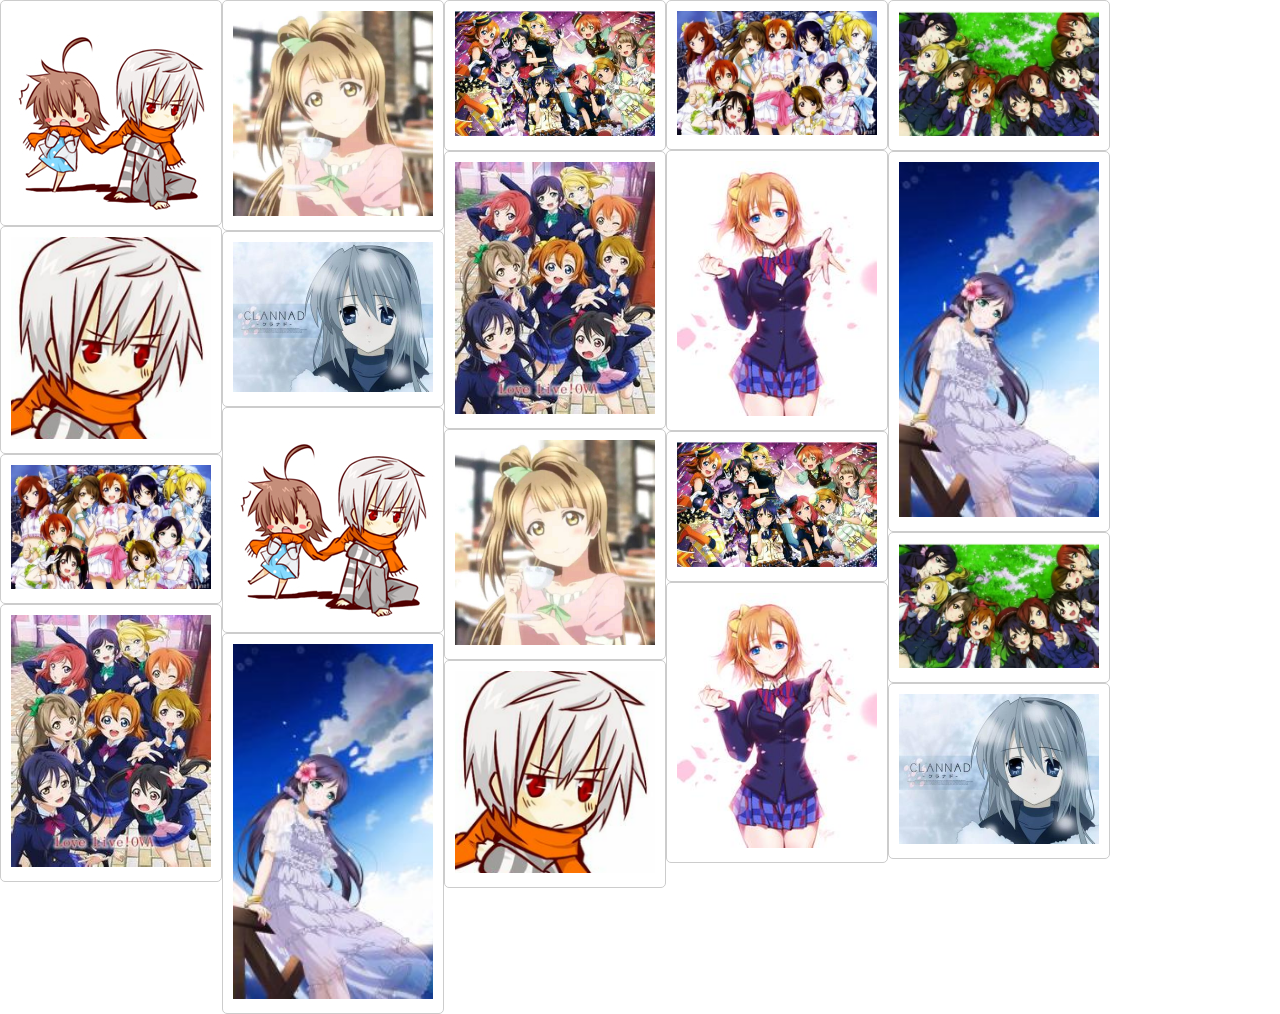
<file: 寒假作业/瀑布流/index.html>
<!DOCTYPE html>
<html>
<head lang="en">
    <meta charset="UTF-8">
    <title>瀑布流</title>
    <script type="text/javascript" src="jquery.min.js"></script>
    <link href="style.css" type="text/css" rel="stylesheet">
</head>
<body>
    <div id="container">
        <div class="box">
            <div class="content">
                <img src="./img/1.jpg"/>
            </div>
        </div>
        <div class="box">
            <div class="content">
                <img src="./img/2.jpg"/>
            </div>
        </div>
        <div class="box">
            <div class="content">
                <img src="./img/3.jpg"/>
            </div>
        </div>
        <div class="box">
            <div class="content">
                <img src="./img/4.jpg"/>
            </div>
        </div>
        <div class="box">
            <div class="content">
                <img src="./img/5.jpg"/>
            </div>
        </div>
        <div class="box">
            <div class="content">
                <img src="./img/6.jpg"/>
            </div>
        </div>
        <div class="box">
            <div class="content">
                <img src="./img/7.jpg"/>
            </div>
        </div>
        <div class="box">
            <div class="content">
                <img src="./img/8.jpg"/>
            </div>
        </div>
        <div class="box">
            <div class="content">
                <img src="./img/9.jpg"/>
            </div>
        </div>
        <div class="box">
            <div class="content">
                <img src="./img/10.jpg"/>
            </div>
        </div>
        <div class="box">
            <div class="content">
                <img src="./img/1.jpg"/>
            </div>
        </div>
        <div class="box">
            <div class="content">
                <img src="./img/2.jpg"/>
            </div>
        </div>
        <div class="box">
            <div class="content">
                <img src="./img/3.jpg"/>
            </div>
        </div>
        <div class="box">
            <div class="content">
                <img src="./img/4.jpg"/>
            </div>
        </div>
        <div class="box">
            <div class="content">
                <img src="./img/5.jpg"/>
            </div>
        </div>
        <div class="box">
            <div class="content">
                <img src="./img/6.jpg"/>
            </div>
        </div>
        <div class="box">
            <div class="content">
                <img src="./img/7.jpg"/>
            </div>
        </div>
        <div class="box">
            <div class="content">
                <img src="./img/8.jpg"/>
            </div>
        </div>
        <div class="box">
            <div class="content">
                <img src="./img/9.jpg"/>
            </div>
        </div>
        <div class="box">
            <div class="content">
                <img src="./img/10.jpg"/>
            </div>
        </div>
    </div>
<script type="text/javascript" src="mywaterfall.js"></script>
</body>
</html>
</file>
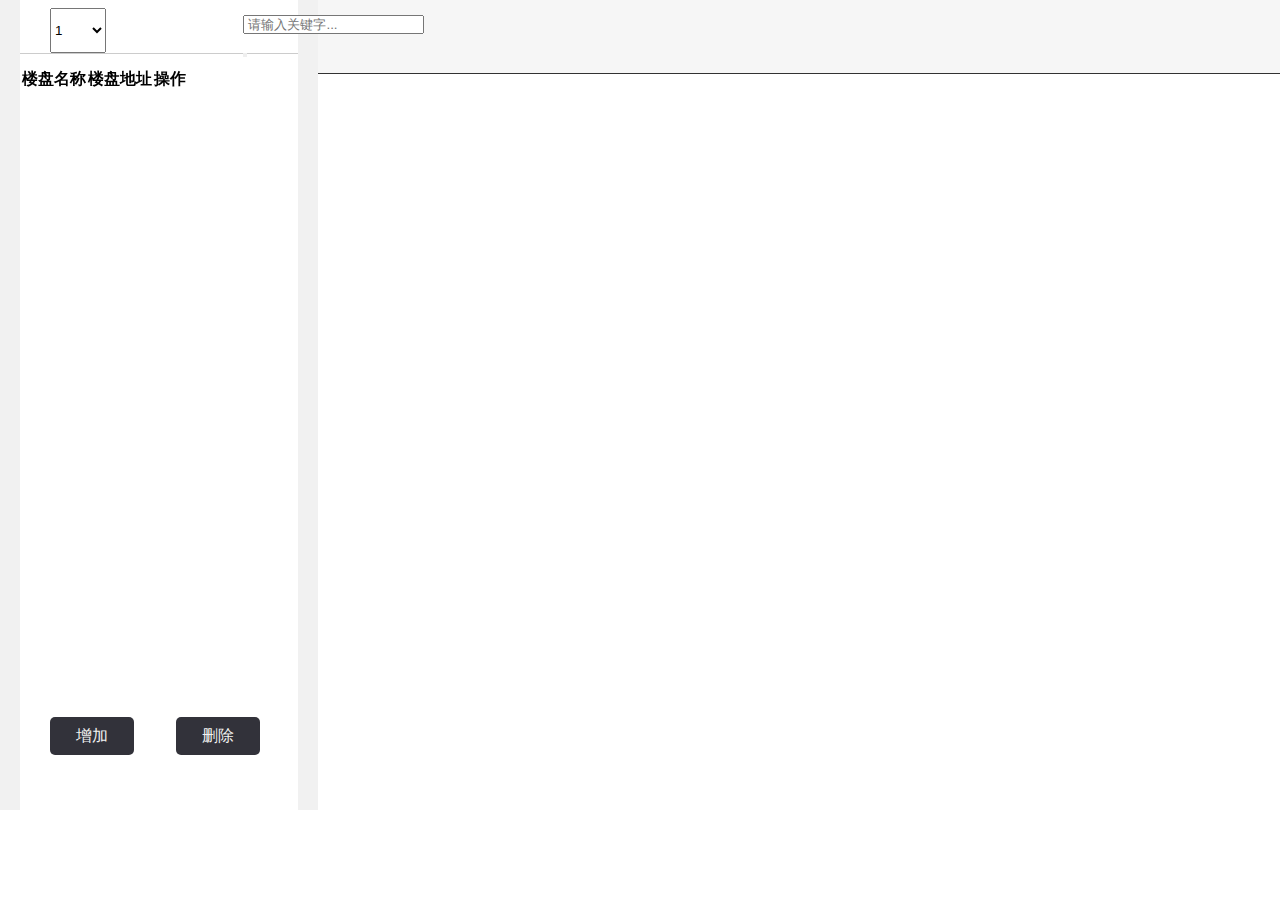
<file: html/estateManagement.html>
<!DOCTYPE html>
<html lang="en">
<head>
    <meta charset="UTF-8">
    <title>业务派单</title>
    <script src="../js/dist/jquery-3.1.1.min.js"></script>
    <link rel="stylesheet" href="https://maxcdn.bootstrapcdn.com/font-awesome/4.6.3/css/font-awesome.min.css">
    <link href="http://cdn.static.runoob.com/libs/bootstrap/3.3.7/css/bootstrap.min.css" rel="stylesheet"><link href="../css/eatateManagement.css" type="text/css" rel="stylesheet">
    <link rel="stylesheet" href="../css/estateManagement1.css">
    <script src="../js/project-js/estateManagement.js"></script>
    <link href="../css/weui.min.css" rel="stylesheet">
    <link rel="stylesheet" href="../css/map.css" type="text/css">
    <link rel="stylesheet" href="../css/weui.css" type="text/css">
    <script type="text/javascript" src="../js/dist/jquery-3.0.0.min.js"></script>
    <script type="text/javascript" src="http://api.map.baidu.com/api?v=2.0&ak=yOI0I1FbpQm0iGLObZXiOddXylZjg6EC">
        //v2.0版本的引用方式：src="http://api.map.baidu.com/api?v=2.0&ak=您的密钥"
    </script>
    <script type="text/javascript" src="../js/project-js/map.js"></script>
    <script type="text/javascript" src="../js/dist/bootstrap.min.js"></script>
    <script src="../js/project-js/delBuildings.js"></script>
</head>
<body>
<div class="right-container">
    <div class="row">
        <div class="navbar">
            <div class="col-md-1">
                <img src="../img/当前位置.png">
            </div>
            <div class="col-md-4">
                <p>您当前的位置：首页 > 楼盘管理</p>
                <button onclick="showOverlay()">dianji </button>
                <button>dianji </button>
            </div>
            <div class="col-md-7">
                <h1 id="TIME"></h1>
            </div>
        </div>
    </div>
    <div class="main">
        <div class="box_first">
            <div class="navBar1">
                <select class="form-control navBar1-left" style="width: 20%">
                    <option>1</option>
                    <option>2</option>
                    <option>3</option>
                    <option>4</option>
                    <option>5</option>
                </select>
                <div class="input-group" style="width: 20%">
                    <div class="search-right">
                        <input id="input_1"  class="form-control" type="text" placeholder=" 请输入关键字..." >
                    </div>
                    <span class="input-group-btn">
                            <button id="button_search" class="btn btn-default" type="button">
                                <span class="glyphicon glyphicon-search" aria-hidden="true"></span>
                            </button>
                        </span>
                </div>
            </div>
            <div class="row box_table">
                <div class="table-responsive">
                    <table class="table table-striped">
                        <thead>
                        <tr>
                            <th id="loupanname">楼盘名称</th>
                            <th id="address">楼盘地址</th>
                            <th id="handler">操作</th>
                        </tr>
                        </thead>
                        <tbody>

                        </tbody>
                    </table>
                </div>
            </div>
            <div class="box_under">
                <div class="navBar1-right">
                    <button id="addBuilding">增加</button>
                    <button id="showBuilding">删除</button>
                </div>
                <ul class="pagination">

                </ul>
            </div>
        </div>
    </div>
</div>
                <div class="main-hide" draggable="true" id="mainHideAdd">
                    <div class="main-container">
                        <div class="close-window"><span class="glyphicon glyphicon-remove-circle" id="hide1"></span></div>
                        <div class="inside-container">
                        <div class="add-building">
                            <div class="weui-search-bar weui-search-bar_focusing" id="searchBar">
                                <form class="weui-search-bar__form">
                                    <div class="weui-search-bar__box">
                                        <i class="weui-icon-search"></i>
                                        <input type="search" class="weui-search-bar__input" placeholder="搜索" id="map-input" required="required" autofocus="autofocus">
                                        <a href="javascript:" class="weui-icon-clear" id="searchClear"></a>
                                    </div>
                                </form>
                            </div>
                            <div id="searchResultPanel"></div>
                            <div id="container"></div>
                            <div class="weui_cells_title"><p class="mapp">附近地点</p></div>
                            <div class="weui_cells">
                                <div class="weui_cell">
                                    <div class="weui_cell_bd weui_cell_primary">
                                        <div id="panel" class="weui_actionsheet_menu"></div>
                                    </div>
                                </div>
                            </div>
                            <div class="street-number">
                                <p>详细地址</p>
                                <input class="form-control" placeholder="请填写详细地址（如：xx号）" type="text" id="streetNumber">
                            </div>
                            <div class="buildingName">
                                <p>增加楼盘名</p>
                                <input class="form-control" placeholder="请填写楼盘名" type="text" id="buildName">
                            </div>
                            <button class="btn btn-primary" id="locationSubmit">提交</button>
                        </div>
                        <div class="add-house">
                            <div>
                                <p>添加单元/栋</p>
                                <p>选择楼盘</p>
                                <select id="choosebuilding" class="form-control">
                                    <option>...</option>
                                </select>
                                <p>添加单元/栋</p>
                                <div class="input-group">
                                    <input type="text" class="form-control" placeholder="在此处输入您的单元/栋 如：一单元/一栋" id="danyuanname">
                                    <span class="input-group-btn">
        <button class="btn btn-default" type="button" id="danyuanadd">添加</button>
        </span>
                                </div><!-- /input-group -->
                                <ul id="danyuanlist" class="list-group">

                                </ul>
                            </div>
                            <button class="btn btn-primary" id="danyuansubmit">提交</button>
                        </div>
                        <div class="add-room">
                            <div>
                                <p>添加房间</p>
                                <p>选择楼盘</p>
                                <select id="choosebuilding2" class="form-control">
                                    <option>...</option>
                                </select>
                                <p>选择单元/栋</p>
                                <select id="chooseroom" class="form-control">
                                    <option>...</option>
                                </select>
                                <p>添加房间号</p>
                                <div class="input-group">
                                    <input type="text" class="form-control" placeholder="在此处输入您的房间号 如：2001号" id="roomname">
                                    <span class="input-group-btn">
                <button class="btn btn-default" type="button" id="roomadd">添加</button>
            </span>
                                </div><!-- /input-group -->
                                <ul id="roomlist" class="list-group">
                                </ul>
                            </div>
                            <button class="btn btn-primary" id="roomsubmit">提交</button>
                        </div>
                        </div>
                    </div>
                </div>
<!-- 修改/删除模态框（Modal） -->
<div class="main-hide" draggable="true" id="mainHideChange">
    <div class="main-container">
        <div class="close-window"><span class="glyphicon glyphicon-remove-circle" id="hide2"></span></div>
        <div class="inside-container">
                        <div class="add-building">
                            <div class="weui-search-bar weui-search-bar_focusing" id="searchBar1">
                                <form class="weui-search-bar__form">
                                    <div class="weui-search-bar__box">
                                        <i class="weui-icon-search"></i>
                                        <input type="search" class="weui-search-bar__input" placeholder="搜索" id="map-input1" required="required" autofocus="autofocus">
                                        <a href="javascript:" class="weui-icon-clear" id="searchClear1"></a>
                                    </div>
                                </form>
                            </div>
                            <div id="searchResultPanel1"></div>
                            <div id="container1"></div>
                            <div class="weui_cells_title"><p class="mapp">附近地点</p></div>
                            <div class="weui_cells">
                                <div class="weui_cell">
                                    <div class="weui_cell_bd weui_cell_primary">
                                        <div id="panel1" class="weui_actionsheet_menu"></div>
                                    </div>
                                </div>
                            </div>
                            <div class="street-number">
                                <p>详细地址</p>
                                <input class="form-control" placeholder="请填写详细地址（如：xx号）" type="text" id="streetNumber1">
                            </div>
                            <div class="buildingName">
                                <p>楼盘名</p>
                                <input class="form-control" placeholder="请填写楼盘名" type="text" id="buildName1">
                            </div>
                                <button class="btn btn-primary" id="changeInfo">修改</button>
                                <button class="btn btn-primary" id="deleteInfo">删除</button>
                            <!--<div>
                                <p>修改/删除楼盘</p>
                                <div id="delAddress">
                                    <span>地址</span>
                                    <select class="form-control"  id="delProvince">
                                        <option>...</option>
                                    </select>
                                    <select class="form-control" id="delCity">
                                        <option>...</option>
                                    </select>
                                    <select class="form-control"  id="delLocal">
                                        <option>...</option>
                                    </select>
                                </div>
                                <div>
                                    <select class="form-control" id="delStreet">
                                        <option>...</option>
                                    </select>
                                </div>
                                <div id="delDetailAddress">
                                    <span>详细地址</span>
                                    <input class="form-control" placeholder="请输入详细地址（如地址号23008号）" id="delDetail">
                                </div>
                                <div id="delBuildingName">
                                    <span>楼盘名</span>
                                    <input class="form-control" placeholder="请输入楼盘名" id="delIptBuildName">
                                </div>
                                <button class="btn btn-primary" id="delBuildingSubmit">提交</button>
                            </div>-->
                        </div>
            <div class="add-house">
                <div>
                    <p>修改/删除 单元/栋</p>
                    <p>选择楼盘</p>
                    <select id="delChooseBuilding" class="form-control">
                        <option>...</option>
                    </select>
                    <p>修改/删除 单元/栋</p>
                    <ul id="delBuildingList" class="list-group">

                    </ul>
                </div>
            </div>
            <div class="add-room">
                <div>
                    <p>修改/删除房间</p>
                    <p>选择楼盘</p>
                    <select id="delChsBuilding2" class="form-control">
                        <option>...</option>
                    </select>
                    <p>选择单元/栋</p>
                    <select id="delChooseRoom" class="form-control">
                        <option>...</option>
                    </select>
                    <p>修改/删除房间号</p>
                    <ul id="delRoomList" class="list-group">

                    </ul>
                </div>
            </div>
                    </div>
                </div>
            </div>
</body>
</html>
<script type="text/javascript" class="searchbar js_show">
        $(function(){
            var $searchBar = $('#searchBar'),
                $searchResult = $('#searchResult'),
                $searchInput = $('#map-input'),
                $searchClear = $('#searchClear'),
                $searchCancel = $('#searchCancel');

        function hideSearchResult(){
            $searchResult.hide();
            $searchInput.val('');
        }
        function cancelSearch(){
            hideSearchResult();
            $searchBar.removeClass('weui-search-bar_focusing');
            $searchText.show();
        }
        $searchClear.on('click', function(){
            hideSearchResult();
            $searchInput.focus();
        });
        $searchCancel.on('click', function(){
            cancelSearch();
            $searchInput.blur();
        });
    });</script>
<script type="text/javascript">
    //显示灰色 jQuery 遮罩层
    function showBg() {
        var bh = $("body").height();
        var bw = $("body").width();
        $("#fullbg").css({
            height:bh,
            width:bw,
            display:"block"
        });
        $("#dialog").show();
    }
    //关闭灰色 jQuery 遮罩
    function closeBg() {
        $("#fullbg,#dialog").hide();
    }
</script>
</file>
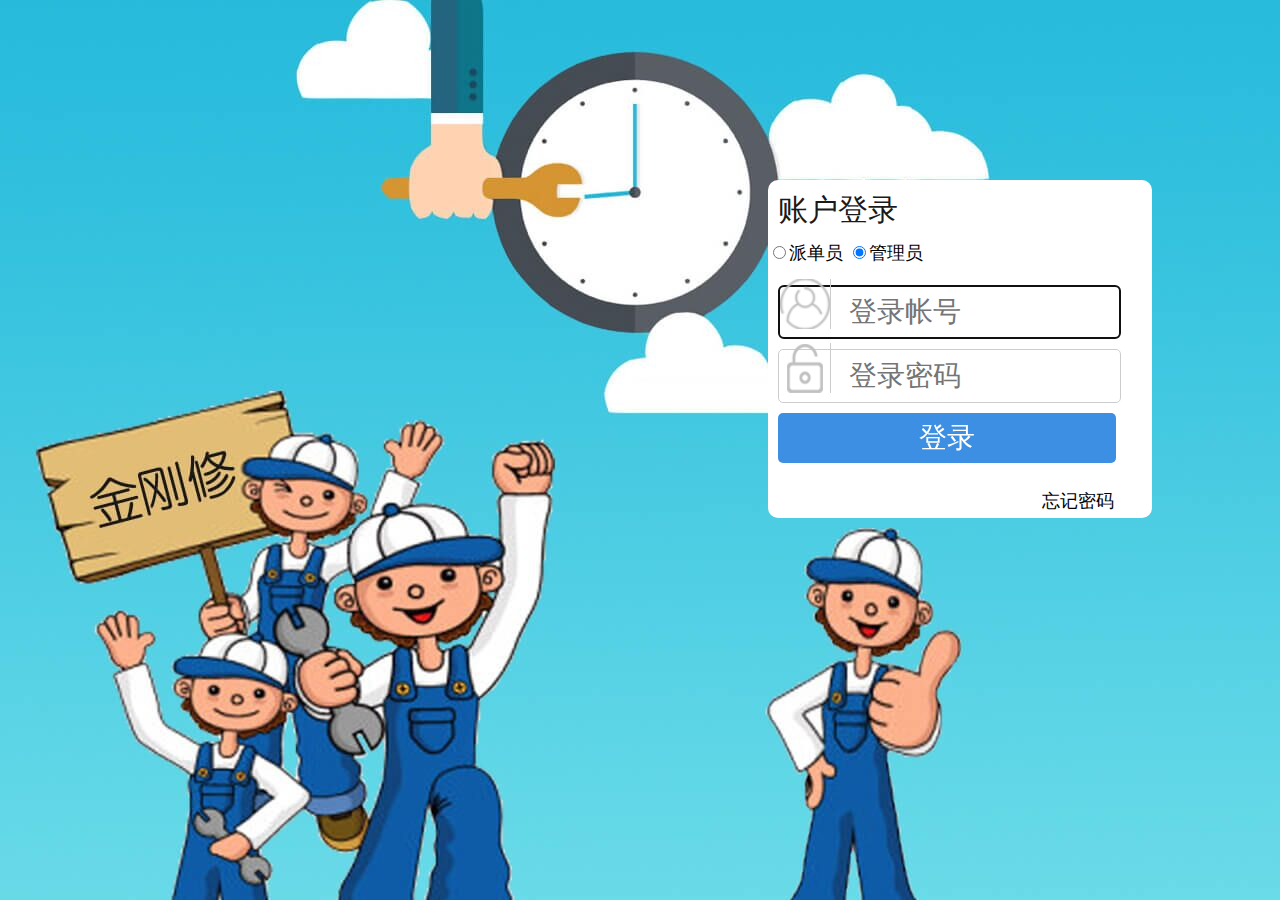
<file: html/login.html>
<!doctype html>
<html>
	<head>
		<meta charset="utf-8">
		<title>登录</title>
		<link rel="stylesheet" href="../css/login.css">
		<script src="../js/dist/jquery-3.1.1.min.js"></script>
		<script src="../js/project-js/login.js"></script>
	</head>
	<body>
		<div class="former">
			<p class="login-title">账户登录</p>
			<div class="variety">
			 <input type="radio"  checked="checked" name="Mark" value="0">派单员
			<input type="radio"  checked="checked" name="Mark" value="1">管理员
			</div>
				<label for="userName" class="login-name-img"></label>
				<input type="text" id="userName" name="userName" value="" placeholder="登录帐号"
					   required autofocus="autofocus">
				<label for="userPwd" class="login-pwd-img"></label>
				<input type="password" id="userPwd" name="userPwd" value="" placeholder="登录密码"
					   required>
			<input class="loginBtn" type="submit" value="登录">
			<p><a id="forgetPwd">忘记密码</a></p>
		</div>
	</body>
</html>
</file>
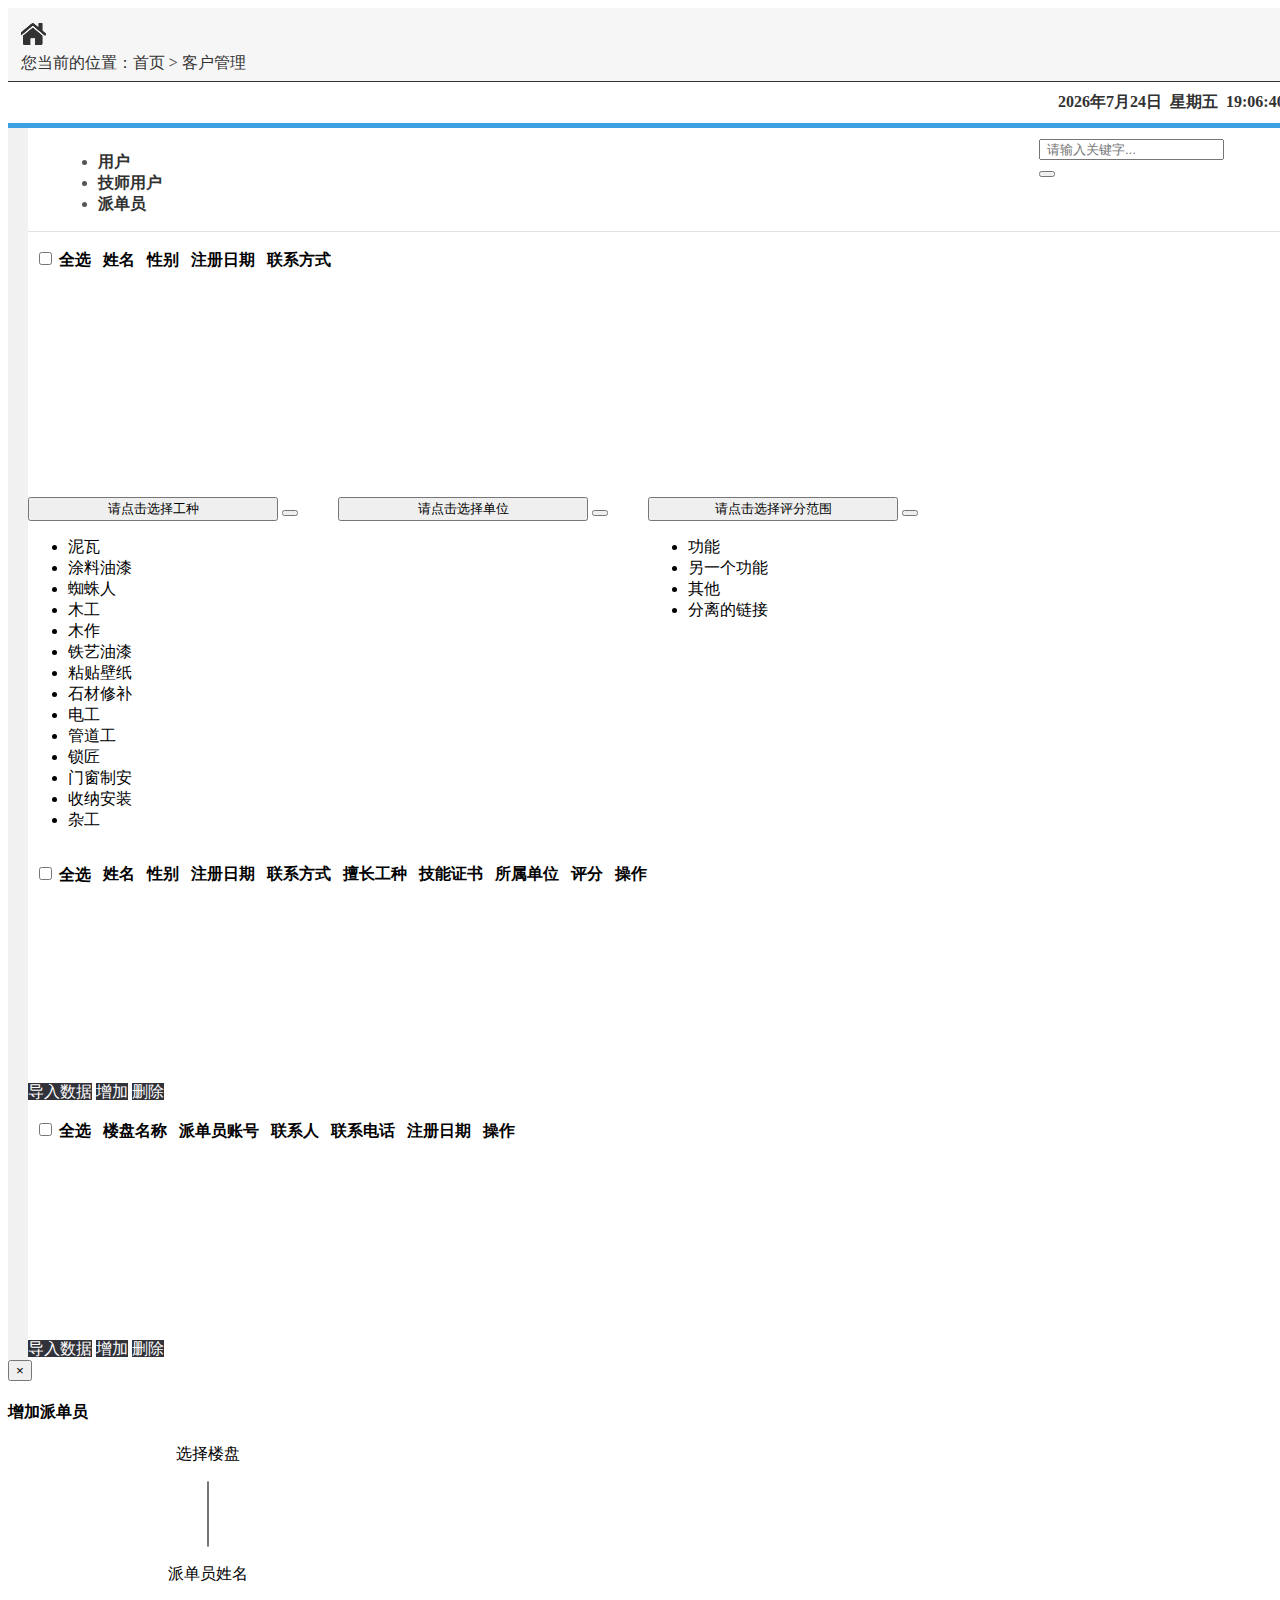
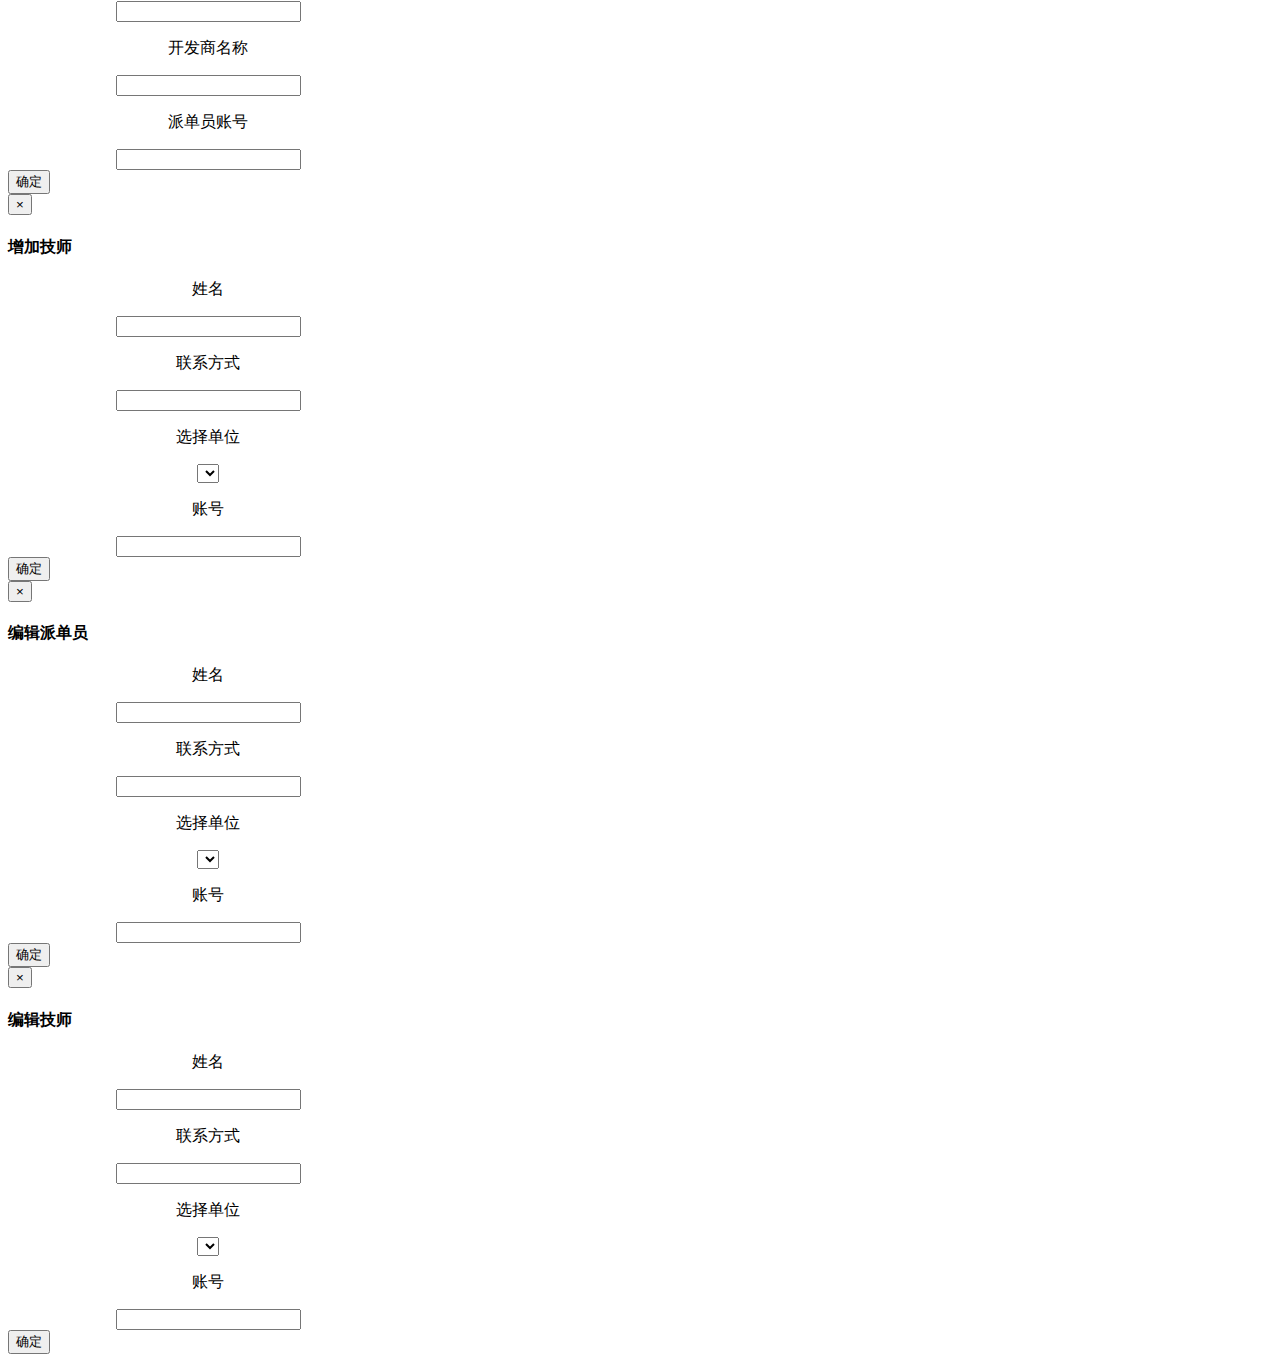
<file: html/userManagement.html>
<!DOCTYPE html>
<html lang="en">
<head>
    <meta charset="UTF-8">
    <title>业务派单</title>
    <script src="../js/dist/jquery-3.1.1.min.js"></script>
    <script src="../js/dist/jquery.validate.min.js"></script>
    <link rel="stylesheet" href="https://maxcdn.bootstrapcdn.com/font-awesome/4.6.3/css/font-awesome.min.css">
    <link href="http://cdn.static.runoob.com/libs/bootstrap/3.3.7/css/bootstrap.min.css" rel="stylesheet">
    <script type="text/javascript" src="../js/dist/bootstrap.min.js"></script>
    <script type="text/javascript" src="../js/project-js/userManagement.js"></script>
    <link href="../css/userManagement.css" type="text/css" rel="stylesheet">
</head>
<body>
<!--
<div class="banner">
    <div><img src="../img/logo (2).png"></div>
    <div class="banner-right">
        <div class="icon">
            <a href="">
            <img src="../img/首页.png">
            <p>首页</p>
            </a>
        </div>
        <div class="icon">
            <a data-toggle="modal" href="#mymodal-link">
            <img src="../img/电话.png">
            <p>电话接单</p>
            </a>
        </div>
        <div class="icon">
            <a data-toggle="modal" href="#change_password">
            <img src="../img/设置.png">
            <p>修改密码</p>
            </a>
        </div>
        <div class="icon">
            <a href="">
            <img src="../img/退出.png">
            <p>退出</p>
            </a>
        </div>
    </div>
</div>
<div class="container-1">
    <div class="slider">
        <div class="login">
            <div class="image">
                <img src="../img/管理员.png">
            </div>
            <div class="character">
                <h1>张三</h1><br>
                <h2>欢迎登录！</h2>
            </div>
        </div>
        <div class="menu" >
            <h2 a href="#">业务管理</h2>
        </div>
        <div class="menu">
            <h2 a href="#">单位管理</h2>
        </div>
        <div class="menu">
            <h2 a href="#">人员管理</h2>
        </div>
        <div class="menu">
            <h2 a href="#">维修知识库管理</h2>
        </div>
        <div class="menu">
            <h2 a href="#">报价知识库管理</h2>
        </div>
    </div>
          -->
<div class="right-container">
    <div class="row">
        <div class="navbar">
            <div class="col-md-1">
                <img src="../img/当前位置.png">
            </div>
            <div class="col-md-4">
                <p>您当前的位置：首页 > 客户管理</p>
            </div>
            <div class="col-md-7">
                <h1 id="TIME"></h1>
            </div>
        </div>
    </div>
    <div class="main">
        <div class="box_first">
            <div class="navBar1">
                <div class="navBar1-left">
                    <ul class="nav nav-tabs">
                        <li><a  href="#tab_1" data-toggle="tab" id="wechat">用户</a></li>
                        <li><a  href="#tab_2" data-toggle="tab" id="technician">技师用户</a></li>
                        <li><a  href="#tab_3" data-toggle="tab" id="administrator">派单员</a></li>
                    </ul>
                </div>

                <div class="input-group" style="width: 20%">
                    <div class="search-right">
                        <input id="input_1"  class="form-control" type="text" placeholder=" 请输入关键字..." >
                    </div>
                    <span class="input-group-btn">
                            <button id="button_search" class="btn btn-default" type="button">
                                <span class="glyphicon glyphicon-search" aria-hidden="true"></span>
                            </button>
                        </span>
                </div>
            </div>

            <div class="tab-content">
                <div id="tab_1" class="tab-pane fade">
                    <div class="row box_table">
                        <div class="table-responsive">
                            <table class="table table-striped">
                                <tbody>
                                <tr>
                                    <th><input type="checkbox" id="checkAll">&nbsp全选</th>
                                    <th>姓名</th>
                                    <th>性别</th>
                                    <th>注册日期</th>
                                    <th>联系方式</th>
                                </tr>
                                </tbody>
                            </table>
                        </div>
                    </div>
                    <div class="box_under">
                        <ul class="pagination user_page">
                        </ul>
                    </div>
                </div>

                <div id="tab_2" class="tab-pane fade">
                    <div class="row box_select_up">
                        <div class="btn-group box_select_entirety">
                            <button type="button" class="btn btn-default box_select">请点击选择工种</button>
                            <button type="button" class="btn btn-default dropdown-toggle"
                                    data-toggle="dropdown">
                                <span class="caret"></span>
                                <span class="sr-only">切换下拉菜单</span>
                            </button>
                            <ul class="dropdown-menu box_select_ul" role="menu">
                                <li><a href="#">泥瓦</a></li>
                                <li><a href="#">涂料油漆</a></li>
                                <li><a href="#">蜘蛛人</a></li>
                                <li><a href="#">木工</a></li>
                                <li><a href="#">木作</a></li>
                                <li><a href="#">铁艺油漆</a></li>
                                <li><a href="#">粘贴壁纸</a></li>
                                <li><a href="#">石材修补</a></li>
                                <li><a href="#">电工</a></li>
                                <li><a href="#">管道工</a></li>
                                <li><a href="#">锁匠</a></li>
                                <li><a href="#">门窗制安</a></li>
                                <li><a href="#">收纳安装</a></li>
                                <li><a href="#">杂工</a></li>
                            </ul>
                        </div>

                        <div class="btn-group box_select_entirety">
                            <button type="button" class="btn btn-default box_select">请点击选择单位</button>
                            <button type="button" class="btn btn-default dropdown-toggle" id="select_unit"
                                    data-toggle="dropdown">
                                <span class="caret"></span>
                                <span class="sr-only">切换下拉菜单</span>
                            </button>
                            <ul class="dropdown-menu box_select_ul" role="menu">
                                <div class="list_3">

                                </div>
                            </ul>
                        </div>

                        <div class="btn-group box_select_entirety">
                            <button type="button" class="btn btn-default box_select">请点击选择评分范围</button>
                            <button type="button" class="btn btn-default dropdown-toggle"
                                    data-toggle="dropdown">
                                <span class="caret"></span>
                                <span class="sr-only">切换下拉菜单</span>
                            </button>
                            <ul class="dropdown-menu box_select_ul" role="menu">
                                <li><a href="#">功能</a></li>
                                <li><a href="#">另一个功能</a></li>
                                <li><a href="#">其他</a></li>
                                <li><a href="#">分离的链接</a></li>
                            </ul>
                        </div>
                    </div>
                    <div class="row box_table">
                        <div class="table-responsive">
                            <table class="table table-striped">
                                <tbody>
                                <tr>
                                    <th><input type="checkbox" id="checkAll_1">&nbsp全选</th>
                                    <th>姓名</th>
                                    <th>性别</th>
                                    <th>注册日期</th>
                                    <th>联系方式</th>
                                    <th>擅长工种</th>
                                    <th>技能证书</th>
                                    <th>所属单位</th>
                                    <th>评分</th>
                                    <th>操作</th>
                                </tr>
                                </tbody>
                            </table>
                        </div>
                    </div>

                    <div class="box_under" >
                        <div class="botton_bottom_up">
                            <a class="btn btn-default botton_bottom">导入数据</a>
                            <a class="btn btn-default botton_bottom" href="#technician_pop_up" data-toggle="modal" id="dropdown_select_unit">增加</a>
                            <a class="btn btn-default botton_bottom">删除</a>
                        </div>

                        <div>
                            <ul class="pagination user_page_Technican">

                            </ul>
                        </div>
                    </div>
                </div>

                <div id="tab_3" class="tab-pane fade">
                    <div class="row box_table">
                        <div class="table-responsive">
                            <table class="table table-striped">
                                <tbody>
                                <tr>
                                    <th><input type="checkbox" id="checkAll_2">&nbsp全选</th>
                                    <th>楼盘名称</th>
                                    <th>派单员账号</th>
                                    <th>联系人</th>
                                    <th>联系电话</th>
                                    <th>注册日期</th>
                                    <th>操作</th>
                                </tr>
                                </tbody>
                            </table>
                        </div>
                    </div>

                    <div class="box_under">
                        <div class="botton_bottom_up">
                            <a class="btn btn-default botton_bottom">导入数据</a>
                            <a class="btn btn-default botton_bottom" href="#administrator_pop_up" data-toggle="modal" id="dropdown_select_administrator" >增加</a>
                            <a class="btn btn-default botton_bottom">删除</a>
                        </div>

                        <div>
                            <ul class="pagination user_page_ad">
                            </ul>
                        </div>
                    </div>
                </div>
            </div>
        </div>
    </div>
</div>
</div>

<!--
<div class="modal fade" tabindex="-1" role="dialog" aria-labelledby="myLargeModalLabel" aria-hidden="true" id="mymodal-link">
    <div class="modal-dialog">
        <div class="modal-content">
            <div class="modal-header">
                <button type="button" class="close" data-dismiss="modal"><span aria-hidden="true">&times;</span><span class="sr-only">Close</span></button>
                <h4 class="modal-title">电话接单</h4>
            </div>
            <div class="modal-body" id="modal-body">
                <div class="user-message">
                    <div class="user-message-titie">

                        <span>用户信息</span>
                    </div>
                    <form class="form-horizontal" role="form">
                        <div class="form-group">
                            <p class="col-md-5">联系人姓名</p>
                            <input type="text" class="col-md-7" id="user-name" name="user-name">
                        </div>
                        <div class="form-group">
                            <p class="col-md-5">联系人电话</p>
                            <input type="text" class="col-md-7"  name="tel">
                        </div>
                        <div class="form-group">
                            <p class="col-md-5">维修楼盘号</p>
                            <select class="col-md-7"  name="village-num" selected="selected">
                                <option value =""> </option>
                                <option>1</option>
                                <option>2</option>
                                <option>3</option>
                                <option>4</option>
                                <option>5</option>
                            </select>
                        </div>
                        <div class="form-group">
                            <p class="col-md-5">维修栋号</p>
                            <select class="col-md-7" name="build-num" selected="selected">
                                <option value =""> </option>
                                <option>1</option>
                                <option>2</option>
                                <option>3</option>
                                <option>4</option>
                                <option>5</option>
                            </select>
                        </div>
                        <div class="form-group">
                            <p class="col-md-5">维修房间号</p>
                            <select class="col-md-7" name="house-num" selected="selected">
                                <option value =""> </option>
                                <option>1</option>
                                <option>2</option>
                                <option>3</option>
                                <option>4</option>
                                <option>5</option>
                            </select>
                        </div>
                    </form>
                </div>

                <div class="fix-message">
                    <div class="user-message-titie">
                        <span>维修信息</span>
                    </div>
                    <form class="form-horizontal" role="form">
                        <div class="form-group">
                            <p class="col-md-5">一级问题</p>
                            <select class="col-md-7" name="ques1" selected="selected">
                                <option value =""> </option>
                                <option>1</option>
                                <option>2</option>
                                <option>3</option>
                                <option>4</option>
                                <option>5</option>
                            </select>
                        </div>
                        <div class="form-group">
                            <p class="col-md-5">二级问题</p>
                            <select class="col-md-7" name="ques2" selected="selected">
                                <option value =""> </option>
                                <option>1</option>
                                <option>2</option>
                                <option>3</option>
                                <option>4</option>
                                <option>5</option>
                            </select>
                        </div>


                    </form>
                    <div class="form-group">
                        <p >问题描述</p>
                        <textarea  rows="4" cols="40" name="description">
	  </textarea>

                    </div>
                </div>

            </div>

            <div class="modal-footer">

                <button type="button" class="btn btn-primary" id="save" data-dismiss="modal">保存</button>
            </div>

        </div>
    </div>
</div>


<div class="modal fade" tabindex="-1" role="dialog" aria-labelledby="myLargeModalLabel" aria-hidden="true" id="change_password">
    <div class="modal-dialog">
        <div class="modal-content" style="width: 400px;">
            <div class="modal-header">
                <button type="button" class="close" data-dismiss="modal"><span aria-hidden="true">&times;</span><span class="sr-only">Close</span></button>
                <h4 class="modal-title">修改密码</h4>
            </div>
            <div class="modal-body"  >
                <form class="form-horizontal" id="pwd-form" method="get" role="form">
                    <div class="form-group" >
                        <p class="col-md-4">原密码:</p>
                        <input type="password" class="col-md-4" id="former" name="former" >
                        <span  style="font-size: 12px;color: red;"></span>

                    </div>
                    <div class="form-group" >
                        <p class="col-md-4">新密码:</p>
                        <input type="password" class="col-md-4"  id="newpwd" name="newpwd">
                        <span  style="font-size: 12px;color: red;"></span>
                    </div>

                    <div class="form-group" >
                        <p class="col-md-4">确认密码:</p>
                        <input type="password" class="col-md-4" id="surepwd" name="surepwd">
                        <span  style="font-size: 12px;color: red;"></span>
                    </div>
                </form>
            </div>

            <div class="modal-footer">

                <button type="button" class="btn btn-primary" id="save1" data-dismiss="modal">保存</button>
<<<<<<< HEAD
            </div>
        </div>
    </div>
</div>

-->


<div class="modal fade" id="administrator_pop_up" tabindex="-1" role="dialog" aria-labelledby="mySmallModalLabel" aria-hidden="true">
    <div class="modal-dialog">
        <div class="modal-content" style="width:400px;">
            <div class="modal-header">
                <button type="button" class="close" data-dismiss="modal"><span aria-hidden="true">&times;</span><span class="sr-only">Close</span></button>
                <h4 class="modal-title">增加派单员</h4>
            </div>
            <div class="modal-body" style="text-align: center">
                <form class="form-horizontal" id="add_administrator" method="get" role="form">
                    <div class="form-group" >
                        <p class="col-md-4">选择楼盘</p>
                        <select class="col-md-4" id="administrator_sect" multiple="multiple">
                        </select>
                    </div>
                    <div class="form-group" >
                        <p class="col-md-4">派单员姓名</p>
                        <input type="text" class="col-md-4"  id="administrator_username" name="administrator_username">
                    </div>
                    <div class="form-group" >
                        <p class="col-md-4">开发商名称</p>
                        <input type="text" class="col-md-4"  id="administrato_developName" name="administrator_developName">
                    </div>
                    <div class="form-group" >
                        <p class="col-md-4">派单员账号</p>
                        <input type="text" class="col-md-4"  id="administrator_account" name="administrator_account">
                    </div>
                </form>
            </div>
            <div class="modal-footer">
                <button type="button" id="save_administrator" class="btn btn-primary"  data-dismiss="modal">确定</button>

            </div>
        </div>
    </div>
</div>

<div class="modal fade" id="technician_pop_up" tabindex="-1" role="dialog" aria-labelledby="mySmallModalLabel" aria-hidden="true">
    <div class="modal-dialog">
        <div class="modal-content" style="width:400px;">
            <div class="modal-header">
                <button type="button" class="close" data-dismiss="modal"><span aria-hidden="true">&times;</span><span class="sr-only">Close</span></button>
                <h4 class="modal-title">增加技师</h4>
            </div>
            <div class="modal-body" style="text-align: center">
                <form class="form-horizontal" id="add_technician" method="get" role="form">
                    <div class="form-group" >
                        <p class="col-md-4">姓名</p>
                        <input type="text" class="col-md-4" id="technician_name" name="former" >
                    </div>
                    <div class="form-group" >
                        <p class="col-md-4">联系方式</p>
                        <input type="text" class="col-md-4"  id="technician_cellphone" name="technician_cellphone">
                    </div>
                    <div class="form-group" >
                        <p class="col-md-4">选择单位</p>
                        <select class="col-md-4" id="technician_unit_sect">
                        </select>
                    </div>
                    <div class="form-group" >
                        <p class="col-md-4">账号</p>
                        <input type="text" class="col-md-4"  id="technician_account" name="technician_account">
                    </div>
                </form>
            </div>
            <div class="modal-footer">
                <button type="button" id="save_technician" class="btn btn-primary"  data-dismiss="modal">确定</button>
            </div>
        </div>
    </div>
</div>


<div class="modal fade" id="administrator_pop_up_edit" tabindex="-1" role="dialog" aria-labelledby="mySmallModalLabel" aria-hidden="true">
    <div class="modal-dialog">
        <div class="modal-content" style="width:400px;">
            <div class="modal-header">
                <button type="button" class="close" data-dismiss="modal"><span aria-hidden="true">&times;</span><span class="sr-only">Close</span></button>
                <h4 class="modal-title">编辑派单员</h4>
            </div>
            <div class="modal-body" style="text-align: center">
                <form class="form-horizontal" id="add_administrator_edit" method="get" role="form">
                    <div class="form-group" >
                        <p class="col-md-4">姓名</p>
                        <input type="text" class="col-md-4" id="administrator_name_edit" name="former" >
                    </div>
                    <div class="form-group" >
                        <p class="col-md-4">联系方式</p>
                        <input type="text" class="col-md-4"  id="administrator_cellphone_edit" name="technician_cellphone">
                    </div>
                    <div class="form-group" >
                        <p class="col-md-4">选择单位</p>
                        <select class="col-md-4" id="administrator_unit_sect_edit">
                        </select>
                    </div>
                    <div class="form-group" >
                        <p class="col-md-4">账号</p>
                        <input type="text" class="col-md-4"  id="administrator_account_edit" name="technician_account">
                    </div>
                </form>
            </div>
            <div class="modal-footer">
                <button type="button" id="save_administrator_edit" class="btn btn-primary"  data-dismiss="modal">确定</button>
            </div>
        </div>
    </div>
</div>

<div class="modal fade" id="technician_pop_up_edit" tabindex="-1" role="dialog" aria-labelledby="mySmallModalLabel" aria-hidden="true">
    <div class="modal-dialog">
        <div class="modal-content" style="width:400px;">
            <div class="modal-header">
                <button type="button" class="close" data-dismiss="modal"><span aria-hidden="true">&times;</span><span class="sr-only">Close</span></button>
                <h4 class="modal-title">编辑技师</h4>
            </div>
            <div class="modal-body" style="text-align: center">
                <form class="form-horizontal" id="add_technician_edit" method="get" role="form">
                    <div class="form-group" >
                        <p class="col-md-4">姓名</p>
                        <input type="text" class="col-md-4" id="technician_name_edit" name="former" >
                    </div>
                    <div class="form-group" >
                        <p class="col-md-4">联系方式</p>
                        <input type="text" class="col-md-4"  id="technician_cellphone_edit" name="technician_cellphone">
                    </div>
                    <div class="form-group" >
                        <p class="col-md-4">选择单位</p>
                        <select class="col-md-4" id="technician_unit_sect_edit">
                        </select>
                    </div>
                    <div class="form-group" >
                        <p class="col-md-4">账号</p>
                        <input type="text" class="col-md-4"  id="technician_account_edit" name="technician_account">
                    </div>
                </form>
            </div>
            <div class="modal-footer">
                <button type="button" id="save_technician_edit" class="btn btn-primary"  data-dismiss="modal">确定</button>
            </div>
        </div>
    </div>
</div>


</body>
</html>
</file>
<file: 寒假作业/瀑布流/style.css>
*{
    margin: 0;
    padding: 0;
}
.box{
    position: relative;
    float: left;
    
}
.content{
    padding: 10px;
    border: 1px solid #ccc;
    border-radius: 5px;
    
}
.content img{
    width: 200px;
    height: auto;
}
</file>
<file: css/eatateManagement.css>
html,body{
    margin: 0;
    padding: 0;
    height: 100%;
    width: 100%;
    overflow-x:hidden
}

*{margin:0;padding:0;}

h1,h2{
    padding: 0;
    margin: 0;
}
.banner{
    background-color: #3c9fe2;
    height: 80px;
    width: 100%;
    display: flex;
    justify-content: space-between;
    color: white;
}
.banner img{
    height: 80px;
}
.banner-right{
    display: flex;
    color: #eef8ff;
    height: 100%;
}
.icon{
    width: 150px;
    height: 100%;
    align-self: center;
    text-align: center;
}
.icon img{
    width:40px;
    height: 45px;
    padding-top: 15px;
}
.icon:hover{
    background-color: #076aab;
}
.icon p{
    margin: 0 auto;
    font-size: 20px;
    text-align: center;
}
.container-1{
    display: flex;
    flex-direction: row;
    width: 100%;
    height: 85%;
}
.slider{
    height: 100%;
    width: 300px;
    background: #32323a;
}
.login{
    height: 250px;
    display: flex;
    flex-direction: row;
}
.image{
    width: 150px;
    height: 140px;
    margin-top: 55px;
    margin-left: 20px;
    margin-right: 20px;
}
.character{
    width: 140px;
    height: 140px;
    margin-top: 90px;
}
.character li{
    list-style-type: none;
    font-family: 黑体;
}
.character h1{
    font-size: 20px;
    color:#3c9fe2;
    font-weight: normal;
}
.character h2{
    font-size: 18px;
    color:#ffffff;
    font-weight: normal;
}
.slider-botoom{
    width:100%;
}
.menu{
    font-family: 黑体;
    height: 45px;
    width:100%;
    border-bottom: 1px solid #ffffff;
}
.menu:hover{
    background:#076aab;
}
.menu h2{
    line-height: 40px;
    margin-left:40px;
    font-size: 20px;
    color: #e3e3e3;
    font-family: 黑体;
    font-weight: lighter;
}


.right-container{
    display: flex;
    flex-direction: column;
    width:100%;
}
.navbar{
    height: 60px;
    width: 100%;
    padding-left: 1%;
    padding-right: 1%;
    padding-top: 1%;
    background: #f6f6f6;
    border-bottom: 1px solid #323232;
    margin-bottom: 0px;
}
.navbar p{
    margin-top: 2px;
    font-family: 黑体;
    color: #323232;
    font-size: 16px;
    font-weight: lighter;
    white-space:nowrap;
}
#TIME{
    margin-top: 2px;
    font-family: 黑体;
    color: #323232;
    font-size: 16px;
    float: right;
}
.right-container .row{
    margin-left: 0px;
    margin-right: 0px;
    height: 80%;
}
.right-container .col-md-1{
    width:2%;
}
.box_first{
    background-color: white;
    width: 100%;
    height: 100%;
}
/*.main {
    border-top: 5px solid #3c9fe2;
    font-size: 16px;
    width: 100%;
    height: 100%;
    padding-left: 20px;
    padding-right: 20px;
    background: #f1f1f1;
    position: absolute;
}*/
.font1 {
    margin-top: 30px;
    color: #313131;
    font-family: Consolas;
    font-weight: lighter;
    font-size: 20px;
}
.font2 {
    margin-top: 30px;
    color: #313131;
    font-family: 黑体;
    font-weight: lighter;
    font-size: 20px;
}
.box_second{
    display: flex;
    flex-wrap: nowrap
}
.box_second_left{
    flex-basis:30%;
}
.box_search{
    flex-basis: 30%;
    margin-top: 6px;
    margin-left: 50%;
}
.box_search button{
    background-color: #cccccc;
}
.box_table{
    margin-top: 10px;
}

.box_under
{
    position: relative;
}
.nav-tabs>li>a{
    color: #323232;
}
.table>tbody>tr>td{
    padding: 5px;
    text-align: center;
}
.table>tbody>tr>th{
    padding: 5px;
    text-align: center;
}

.nav-tabs{
    border-bottom: 0;
}

a:link {
    color: #000000;
    text-decoration: none;
    font-family: 黑体;
}
a:visited {
    color: #000000;
    text-decoration: none;
    font-family: 黑体;
}
a:hover {
    color: #000000;
    text-decoration: none;
    font-family: 黑体;
}

.navBar1{
    background-color: #ffffff;
    display: flex;
    justify-content: space-between;
    font-size: 16px;
    font-weight: bold;
    color: #555555;
}

.navBar1 p
{
    font-size: 16px;
    margin-left: 30px;
    margin-top: 13px;
}

.navBar1-left
{

    margin-top: 13px;
}

.input-group{
    margin-top: 11px;
}

.navBar1-right button{
    border-radius: 5px;
    background-color: #32323a;
    height: 35px;
    font-size: 16px;
    font-weight: 400;
    color: #f1f1f1;
    margin-right: 38px;
    margin-top: 5px;
    border: none;
    width: 84px;
}

.navBar1-right
{

}

.pagination
{
    position: absolute;
    right: 100px;
    bottom: -500px;
    padding: 20px;
}

.show_number_situation
{
    position: absolute;
    right: 380px;
    bottom: -480px;
    padding: 20px;
}
</file>
<file: css/estateManagement1.css>
html{
    height: 100%;
}
body{
    margin: 0;
    padding: 0;
    height: 100%;
    width: 100%;
}
.holyGrail{
    display: flex;
    min-height: 100vh;
    flex-direction: column;
}
a:link {
    font-size: 12px;
    color: #eef8ff;
    text-decoration: none;
}
a:visited {
    font-size: 12px;
    color: #eef8ff;
    text-decoration: none;
}
a:hover {
    font-size: 12px;
    color: #eef8ff;
    text-decoration: none;
}
.banner{
    background-color: #3c9fe2;
    width: 100%;
    display: flex;
    justify-content: space-between;
    color: white;
}
.banner-right{
    display: flex;
    color: #eef8ff;
    height: 100%;
}
.icon{
    width: 150px;
    height: 100%;
    align-self: center;
    text-align: center;
}
.icon img{
    padding-top: 15px;
}
.icon:hover{
    background-color: #076aab;
}
.icon p{
    margin: 0 auto;
    font-size: 16px;
    text-align: center;
}
.container-self{
    display: flex;
    flex-direction: row;
    flex: 1;
}
.slider1{
    width: 300px;
    background-color: #32323a;
}
.right-container{
    flex: 1;
    display: flex;
    flex-direction: column;
}
.navBar{
    background-color: #f6f6f6;
    height: 60px;
    padding-right: 20px;
    padding-left: 20px;
    border-bottom: 1px solid #cccccc;

}
.main {
    display: flex;
    background-color: #f1f1f1;
    padding-left: 20px;
    padding-right: 20px;
    flex: 1;
    position: fixed;
    height: 90%;
}
.main-hide{
    display: none;
    border:2px;
    position: absolute;
    left: 50%;
    top:50%;
    transform: translate(-50%,-50%)!important;
}
.navBar1{
    background-color: #ffffff;
    display: flex;
    justify-content: space-between;
    height: 53px;
    font-size: 16px;
    font-weight: bold;
    color: #555555;
    border-bottom: 1px solid #cccccc;
}
.navBar1-left{
    margin-left: 30px;
    margin-top: 8px;
}
.navBar1-right{
    margin-left: 30px;
}
.navBar1-right button{
    border-radius: 5px;
    background-color: #32323a;
    height: 38px;
    font-size: 16px;
    font-weight: 400;
    color: #f1f1f1;
    margin-right: 38px;
    margin-top: 5px;
    border: none;
    width: 84px;
}
.navBar1-right #button1{
    width: 100px;
}
/*.search-right{
    border:1px solid #dddddd;
    padding:5px 0;
    width: 320px;
    margin-left: 141px;
    margin-top: 5px;
}*/
.butt-page{
    flex-direction: row;
    display: flex;
    align-items: center;
    position: fixed;
    bottom: 70px;
}
.pages{
    margin-left: 350px;
}
.main-container{
    display: flex;
    background-color: #ffffff;
    height: 800px;
    flex-direction: column;
}
.add-building{
    border: 1px solid #ededed;
    width: 33%;
    height: 100%;
    color: #555555;
}
.add-building p{
    font-weight: bold;
    border-bottom: 1px solid #dadada;
}
#choose-address{
    display: flex;
    justify-content: space-around;
    margin-top: 40px;
}
#detail-address{
    margin-top: 30px;
}
#detail-address input{
    margin-top: 10px;
}
#building-name{
    margin-top: 30px;
}
#building-name input{
    margin-top: 10px;
}
#choose-street{
    margin-top: 10px;
    /*width: 325px;*/
    /*margin-left: 57px;*/
}
.add-building button{
    margin-top: 50px;
    float: right;
}
.add-house button{
    float: right;
}
.add-room button{
    float: right;
}
.add-house{
    align-self: center;
    height: 100%;
    width: 33%;
    border: 1px solid #ededed;
    border-left: none;
    border-right: none;
}
.add-room{
    align-self: flex-end;
    height: 100%;
    width: 33%;
    border: 1px solid #ededed;
    background-color: #ffffff;
}
.add-house p:nth-child(1){
    font-weight: bold;
    border-bottom: 1px solid #dadada;
}
.add-house div:first-child{
    margin-top: 50px;
}
.add-room p:nth-child(1){
    font-weight: bold;
    border-bottom: 1px solid #dadada;
}
.add-room div:first-child{
    margin-top: 50px;
}

.listdisplay{
    display: flex;
    justify-content: space-between;
}
.button-span{
    height: 0px;
    width: 0px;
    padding: 0;
    border: 0;
    margin: 20px;
    margin-top: 0px;
}
.modal-content{
    width: 100%;
}
.modal-dialog{
    /*margin-left: 100px;*/
    width: 80%;
    margin: auto;
    position: absolute;
    left: 50%;
    top:50%;
    transform: translate(-50%,-50%)!important;
}
.add-house ul{
    height: 200px;
    overflow-y:scroll;
}
.add-room ul{
    height: 130px;
    overflow-y:scroll;
}
.close-window{
    width: 1200px;
    height: 40px;
    background-color: #3c8fe2;

}
.inside-container{
    height: 800px;
    display: flex;
    flex-direction: row;
}
.close-window span{
    float: right;
    font-size: 34px;
    color: whitesmoke;
}
.close-window span:hover{
    cursor: pointer;
}






.modal-content{
    width: 100%;
    height: 100%;
}
.modal-dialog{
    /*margin-left: 100px;*/
    width: 80%;
    margin: auto;
    height: 80%;
    position: absolute;
    left: 50%;
    top:50%;
    transform: translate(-50%,-50%)!important;
}
.modal-body{
    height:90%;
}
.inputv{
    border: navajowhite;
}

.table>caption+thead>tr:first-child>td, .table>caption+thead>tr:first-child>th, .table>colgroup+thead>tr:first-child>td, .table>colgroup+thead>tr:first-child>th, .table>thead:first-child>tr:first-child>td, .table>thead:first-child>tr:first-child>th{
    text-align: center;
}
</file>
<file: css/map.css>
html{
    height:100%
}
body{
    height:100%;
    margin:0px;
    padding:0px
}

#container,#container1{
    width: 100%;
    height: 30%;
    border: 1px solid #dadada;
}
.mapp {
    font-size: 1.2em;
    margin-left:2%;
    margin-top:2%; 
}
li{
    list-style-type: none;
}

.button_1{
    width: 100%;
}
#searchResultPanel,#searchResultPanel1{
    border:1px solid #C0C0C0;width:150px;height:auto;display: none;
}
#panel{
    width:100%;height:40%;float:left;
}
.weui_input{
    font-family: "方正黑体";
    font-weight: lighter;
    font-size: 15px;
}
#main2 {
    height:1800px;
    padding-top:90px;
    text-align:center;
}
/*#fullbg {
    background-color:gray;
    left:0;
    opacity:0.5;
    position:absolute;
    top:0;
    z-index:3;
}*/
/*
#dialog {
    background-color:#fff;
    border:5px solid rgba(0,0,0, 0.4);
    height:200px;
    left:50%;
    margin:-200px 0 0 -200px;
    padding:1px;
    position:fixed !important; !* 浮动对话框 *!
    position:absolute;
    top:50%;
    width:400px;
    z-index:5;
    border-radius:5px;
    display:none;
}
#dialog p {
    margin:0 0 12px;
    height:24px;
    line-height:24px;
    background:#CCCCCC;
}
#dialog p.close {
    text-align:right;
    padding-right:10px;
}
#dialog p.close a {
    color:#fff;
    text-decoration:none;
}*/
</file>
<file: css/login.css>
body {
	background: url(../img/login.jpg) no-repeat;
}
.former {
	position: absolute;
	width: 30%;
	right: 10%;
	top: 20%;
	background-color: white;
	border-radius: 10px;
}
.login-title {
	margin: 10px;
	font: 30px "幼圆";
	color: #1a1a1a;
}
.variety {
	font-size: 18px;
}
#userName {
	width: 70%;
	height: 50px;
	margin: 10px;
	margin-top: 20px;
	font-size: 28px;
	padding-left: 70px;
	font-family: "幼圆";
	border-radius: 5px;
	border: 1px solid #ccc;
}
#userPwd {
	width: 70%;
	height: 50px;
	margin: 10px;
	margin-top: 0;
	font-size: 28px;
	padding-left: 70px;
	font-family: "幼圆";
	border-radius: 5px;
	border: 1px solid #ccc;
}
.loginBtn {
	width: 88%;
	height: 50px;
	margin: 10px;
	margin-top: 0px;
	background-color: #3c8fe2;
	color: #fff;
	font: 28px "幼圆";
	border: none;
	border-radius: 5px;
}
#forgetPwd {
	float: right;
	margin-right: 10%;
	margin-bottom: 5px;
	font: 18px "幼圆";
}
.login-name-img {
	position: absolute;
	left: 12px;
	top: 99px;
	background: url(../img/loginName.png) no-repeat center;
	background-size: cover;
	border-right: 1px solid #ccc;
	width: 50px;
	height: 50px;
}
.login-pwd-img {
	position: absolute;
	left: 12px;
	top: 163px;
	background: url(../img/loginPwd.png) no-repeat center;
	border-right: 1px solid #ccc;
	width: 50px;
	height: 50px;
}
</file>
<file: css/userManagement.css>
/*html,body{*/
/*margin: 0;*/
/*padding: 0;*/
/*height: 100%;*/
/*width: 100%;*/
/*overflow-x:hidden*/
/*}*/

/**{margin:0;padding:0;}*/

/*h1,h2{*/
/*padding: 0;*/
/*margin: 0;*/
/*}*/
/*.banner{*/
/*background-color: #3c9fe2;*/
/*height: 80px;*/
/*width: 100%;*/
/*display: flex;*/
/*justify-content: space-between;*/
/*color: white;*/
/*}*/
/*.banner img{*/
/*height: 80px;*/
/*}*/
/*.banner-right{*/
/*display: flex;*/
/*color: #eef8ff;*/
/*height: 100%;*/
/*}*/
/*.icon{*/
/*width: 150px;*/
/*height: 100%;*/
/*align-self: center;*/
/*text-align: center;*/
/*}*/
/*.icon img{*/
/*width:40px;*/
/*height: 45px;*/
/*padding-top: 15px;*/
/*}*/
/*.icon:hover{*/
/*background-color: #076aab;*/
/*}*/
/*.icon p{*/
/*margin: 0 auto;*/
/*font-size: 20px;*/
/*text-align: center;*/
/*}*/
/*.container-1{*/
/*display: flex;*/
/*flex-direction: row;*/
/*width: 100%;*/
/*height: 85%;*/
/*}*/
/*.slider{*/
/*height: 100%;*/
/*width: 300px;*/
/*background: #32323a;*/
/*}*/
/*.login{*/
/*height: 250px;*/
/*display: flex;*/
/*flex-direction: row;*/
/*}*/
/*.image{*/
/*width: 150px;*/
/*height: 140px;*/
/*margin-top: 55px;*/
/*margin-left: 20px;*/
/*margin-right: 20px;*/
/*}*/
/*.character{*/
/*width: 140px;*/
/*height: 140px;*/
/*margin-top: 90px;*/
/*}*/
/*.character li{*/
/*list-style-type: none;*/
/*font-family: 黑体;*/
/*}*/
/*.character h1{*/
/*font-size: 20px;*/
/*color:#3c9fe2;*/
/*font-weight: normal;*/
/*}*/
/*.character h2{*/
/*font-size: 18px;*/
/*color:#ffffff;*/
/*font-weight: normal;*/
/*}*/
/*.slider-botoom{*/
/*width:100%;*/
/*}*/
/*.menu{*/
/*font-family: 黑体;*/
/*height: 45px;*/
/*width:100%;*/
/*border-bottom: 1px solid #ffffff;*/
/*}*/
/*.menu:hover{*/
/*background:#076aab;*/
/*}*/
/*.menu h2{*/
/*line-height: 40px;*/
/*margin-left:40px;*/
/*font-size: 20px;*/
/*color: #e3e3e3;*/
/*font-family: 黑体;*/
/*font-weight: lighter;*/
/*}*/


.right-container{
    display: flex;
    flex-direction: column;
    width:100%;
    height: 100%;
}
.navbar{
    height: 60px;
    width: 100%;
    padding-left: 1%;
    padding-right: 1%;
    padding-top: 1%;
    background: #f6f6f6;
    border-bottom: 1px solid #323232;
    margin-bottom: 0px;
}
.navbar p{
    margin-top: 2px;
    font-family: 黑体;
    color: #323232;
    font-size: 16px;
    font-weight: lighter;
    white-space:nowrap;
}
#TIME{
    margin-top: 2px;
    font-family: 黑体;
    color: #323232;
    font-size: 16px;
    float: right;
}
.right-container .row{
    margin-left: 0px;
    margin-right: 0px;
}
.right-container .col-md-1{
    width:2%;
}
.box_first{
    background-color: white;
    width: 100%;
    height: 95%;
}
.main{
    border-top: 5px solid #3c9fe2;
    font-size: 16px;
    width: 100%;
    height: 95%;
    padding-left: 20px;
    padding-right: 20px;
    background: #f1f1f1;
}
.footer{
    display: flex;
    justify-content: center;
    text-align: center;
    height: 70px;
    width:100%;
    background: #cccccc;
}
.font1 {
    margin-top: 30px;
    color: #313131;
    font-family: Consolas;
    font-weight: lighter;
    font-size: 20px;
}
.font2 {
    margin-top: 30px;
    color: #313131;
    font-family: 黑体;
    font-weight: lighter;
    font-size: 20px;
}
.box_second{
    display: flex;
    flex-wrap: nowrap
}
.box_second_left{
    flex-basis:30%;
}
.box_search{
    flex-basis: 30%;
    margin-top: 6px;
    margin-left: 50%;
}
.box_search button{
    background-color: #cccccc;
}
.box_table{
    margin-top: 10px;
}
.box_under{
    display: flex;
    flex-direction:row;
    justify-content:space-between;
    margin-top:15%;
}
.nav-tabs>li>a{
    color: #323232;
}
.table>tbody>tr>td{
    padding: 5px;
    text-align: center;
}
.table>tbody>tr>th{
    padding: 5px;
    text-align: center;
}

.nav-tabs{
    border-bottom: 0;
}

a:link {
    color: #000000;
    text-decoration: none;
    font-family: 黑体;
}
a:visited {
    color: #000000;
    text-decoration: none;
    font-family: 黑体;
}
a:hover {
    color: #000000;
    text-decoration: none;
    font-family: 黑体;
}

.navBar1{
    background-color: #ffffff;
    display: flex;
    justify-content: space-between;
    font-size: 16px;
    font-weight: bold;
    color: #555555;
    border-bottom: 1px solid #e2e2e2;
}
.navBar1-left{
    margin-left: 30px;
    margin-top: 8px;
}
.input-group{
    margin-top: 11px;
}
.box_select_up{
    display: flex;
    margin-top: 1%;
}

.box_select{
    width: 250px;
}
.box_select_ul{
    width: 250px;
}

.box_select_entirety{
    margin-right: 20px;
}

.botton_bottom{
    width:100px;
    background-color:#32323a;
}
.botton_bottom_up a{
    color: white;
}

.list_3 li{
    text-align:center;
    list-style-type:none;
}

.pagination{
    margin-top: 0px;
}
</file>
<file: css/weui.min.css>
/*!
 * WeUI v0.4.3 (https://github.com/weui/weui)
 * Copyright 2016 Tencent, Inc.
 * Licensed under the MIT license
 */html{-ms-text-size-adjust:100%;-webkit-text-size-adjust:100%}body{line-height:1.6;font-family:Helvetica Neue,Helvetica,Arial,sans-serif}*{margin:0;padding:0}a img{border:0}a{text-decoration:none}@font-face{font-weight:400;font-style:normal;font-family:weui;src:url('[data-uri]') format('truetype')}[class*=" weui_icon_"]:before,[class^=weui_icon_]:before{font-family:weui;font-style:normal;font-weight:400;speak:none;display:inline-block;vertical-align:middle;text-decoration:inherit;width:1em;margin-right:.2em;text-align:center;font-variant:normal;text-transform:none;line-height:1em;margin-left:.2em}.weui_icon_circle:before{content:"\EA01"}.weui_icon_download:before{content:"\EA02"}.weui_icon_info:before{content:"\EA03"}.weui_icon_safe_success:before{content:"\EA04"}.weui_icon_safe_warn:before{content:"\EA05"}.weui_icon_success:before{content:"\EA06"}.weui_icon_success_circle:before{content:"\EA07"}.weui_icon_success_no_circle:before{content:"\EA08"}.weui_icon_waiting:before{content:"\EA09"}.weui_icon_waiting_circle:before{content:"\EA0A"}.weui_icon_warn:before{content:"\EA0B"}.weui_icon_info_circle:before{content:"\EA0C"}.weui_icon_cancel:before{content:"\EA0D"}.weui_icon_search:before{content:"\EA0E"}.weui_icon_clear:before{content:"\EA0F"}[class*=" weui_icon_"]:before,[class^=weui_icon_]:before{margin:0}.weui_icon_success:before{font-size:23px;color:#09bb07}.weui_icon_waiting:before{font-size:23px;color:#10aeff}.weui_icon_warn:before{font-size:23px;color:#f43530}.weui_icon_info:before{font-size:23px;color:#10aeff}.weui_icon_success_circle:before,.weui_icon_success_no_circle:before{font-size:23px;color:#09bb07}.weui_icon_waiting_circle:before{font-size:23px;color:#10aeff}.weui_icon_circle:before{font-size:23px;color:#c9c9c9}.weui_icon_download:before,.weui_icon_info_circle:before{font-size:23px;color:#09bb07}.weui_icon_safe_success:before{color:#09bb07}.weui_icon_safe_warn:before{color:#ffbe00}.weui_icon_cancel:before{color:#f43530;font-size:22px}.weui_icon_clear:before,.weui_icon_search:before{color:#b2b2b2;font-size:14px}.weui_icon_msg:before{font-size:104px}.weui_icon_warn.weui_icon_msg:before{color:#f76260}.weui_icon_safe:before{font-size:104px}.weui_btn.weui_btn_mini{line-height:1.9;font-size:14px;padding:0 .75em;display:inline-block}button.weui_btn,input.weui_btn{width:100%;border-width:0;outline:0;-webkit-appearance:none}button.weui_btn:focus,input.weui_btn:focus{outline:0}button.weui_btn_inline,button.weui_btn_mini,input.weui_btn_inline,input.weui_btn_mini{width:auto}.weui_btn+.weui_btn{margin-top:15px}.weui_btn.weui_btn_inline+.weui_btn.weui_btn_inline{margin-top:auto;margin-left:15px}.weui_btn_area{margin:1.17647059em 15px .3em}.weui_btn_area.weui_btn_area_inline{display:-webkit-box;display:-webkit-flex;display:flex}.weui_btn_area.weui_btn_area_inline .weui_btn{margin-top:auto;margin-right:15px;width:100%;-webkit-box-flex:1;-webkit-flex:1;flex:1}.weui_btn_area.weui_btn_area_inline .weui_btn:last-child{margin-right:0}.weui_btn{position:relative;display:block;margin-left:auto;margin-right:auto;padding-left:14px;padding-right:14px;box-sizing:border-box;font-size:18px;text-align:center;text-decoration:none;color:#fff;line-height:2.33333333;border-radius:5px;-webkit-tap-highlight-color:rgba(0,0,0,0);overflow:hidden}.weui_btn:after{content:" ";width:200%;height:200%;position:absolute;top:0;left:0;border:1px solid rgba(0,0,0,.2);-webkit-transform:scale(.5);transform:scale(.5);-webkit-transform-origin:0 0;transform-origin:0 0;box-sizing:border-box;border-radius:10px}.weui_btn.weui_btn_inline{display:inline-block}.weui_btn_default{background-color:#f7f7f7;color:#454545}.weui_btn_default:not(.weui_btn_disabled):visited{color:#454545}.weui_btn_default:not(.weui_btn_disabled):active{color:#a1a1a1;background-color:#dedede}.weui_btn_primary{background-color:#04be02}.weui_btn_primary:not(.weui_btn_disabled):visited{color:#fff}.weui_btn_primary:not(.weui_btn_disabled):active{color:hsla(0,0%,100%,.4);background-color:#039702}.weui_btn_warn{background-color:#ef4f4f}.weui_btn_warn:not(.weui_btn_disabled):visited{color:#fff}.weui_btn_warn:not(.weui_btn_disabled):active{color:hsla(0,0%,100%,.4);background-color:#c13e3e}.weui_btn_disabled{color:hsla(0,0%,100%,.6)}.weui_btn_disabled.weui_btn_default{color:#c9c9c9}.weui_btn_plain_primary{color:#04be02;border:1px solid #04be02}button.weui_btn_plain_primary,input.weui_btn_plain_primary{border-width:1px;background-color:transparent}.weui_btn_plain_primary:active{border-color:#039702}.weui_btn_plain_primary:after{border-width:0}.weui_btn_plain_default{color:#5a5a5a;border:1px solid #5a5a5a}button.weui_btn_plain_default,input.weui_btn_plain_default{border-width:1px;background-color:transparent}.weui_btn_plain_default:after{border-width:0}.weui_cell{position:relative}.weui_cell:before{content:" ";position:absolute;left:0;top:0;width:100%;height:1px;border-top:1px solid #d9d9d9;color:#d9d9d9;-webkit-transform-origin:0 0;transform-origin:0 0;-webkit-transform:scaleY(.5);transform:scaleY(.5);left:15px}.weui_cell:first-child:before{display:none}.weui_cells{margin-top:1.17647059em;background-color:#fff;line-height:1.41176471;font-size:17px;overflow:hidden;position:relative}.weui_cells:before{top:0;border-top:1px solid #d9d9d9;-webkit-transform-origin:0 0;transform-origin:0 0}.weui_cells:after,.weui_cells:before{content:" ";position:absolute;left:0;width:100%;height:1px;color:#d9d9d9;-webkit-transform:scaleY(.5);transform:scaleY(.5)}.weui_cells:after{bottom:0;border-bottom:1px solid #d9d9d9;-webkit-transform-origin:0 100%;transform-origin:0 100%}.weui_cells_title{margin-top:.77em;margin-bottom:.3em;padding-left:15px;padding-right:15px;color:#888;font-size:14px}.weui_cells_title+.weui_cells{margin-top:0}.weui_cells_tips{margin-top:.3em;color:#888;padding-left:15px;padding-right:15px;font-size:14px}.weui_cell{padding:10px 15px;position:relative;display:-webkit-box;display:-webkit-flex;display:flex;-webkit-box-align:center;-webkit-align-items:center;align-items:center}.weui_cell_ft{text-align:right;color:#888}.weui_cell_primary{-webkit-box-flex:1;-webkit-flex:1;flex:1}.weui_cells_access .weui_cell:not(.no_access){-webkit-tap-highlight-color:rgba(0,0,0,0)}.weui_cells_access .weui_cell:not(.no_access):active{background-color:#ececec}.weui_cells_access a.weui_cell{color:inherit}.weui_cells_access .weui_cell_ft:after{content:" ";display:inline-block;-webkit-transform:rotate(45deg);transform:rotate(45deg);height:6px;width:6px;border-width:2px 2px 0 0;border-color:#c8c8cd;border-style:solid;position:relative;top:-2px;top:-1px;margin-left:.3em}.weui_check_label{-webkit-tap-highlight-color:rgba(0,0,0,0)}.weui_check{position:absolute;left:-9999em}.weui_cells_radio .weui_cell_ft{padding-left:.35em}.weui_cells_radio .weui_cell:active{background-color:#ececec}.weui_cells_radio .weui_check:checked+.weui_icon_checked:before{display:block;content:'\EA08';color:#09bb07;font-size:16px}.weui_cells_checkbox .weui_cell_hd{padding-right:.35em}.weui_cells_checkbox .weui_cell:active{background-color:#ececec}.weui_cells_checkbox .weui_icon_checked:before{content:'\EA01';color:#c9c9c9;font-size:23px;display:block}.weui_cells_checkbox .weui_check:checked+.weui_icon_checked:before{content:'\EA06';color:#09bb07}.weui_label{display:block;width:105px;word-wrap:break-word;word-break:break-all}.weui_input{width:100%;border:0;outline:0;-webkit-appearance:none;background-color:transparent;font-size:inherit;color:inherit;height:1.41176471em;line-height:1.41176471}.weui_input::-webkit-inner-spin-button,.weui_input::-webkit-outer-spin-button{-webkit-appearance:none;margin:0}.weui_textarea{display:block;border:0;resize:none;width:100%;color:inherit;font-size:1em;line-height:inherit;outline:0}.weui_textarea_counter{color:#b2b2b2;text-align:right}.weui_cell_warn .weui_textarea_counter{color:#e64340}.weui_toptips{display:none;position:fixed;-webkit-transform:translateZ(0);width:100%;top:0;line-height:2.3;font-size:14px;text-align:center;color:#fff;z-index:50000}.weui_toptips.weui_warn{background-color:#e64340}.weui_cells_form .weui_cell_warn{color:#e64340}.weui_cells_form .weui_cell_warn .weui_icon_warn{display:inline-block}.weui_cells_form .weui_cell_ft{font-size:0}.weui_cells_form .weui_icon_warn{display:none}.weui_cells_form input,.weui_cells_form label[for],.weui_cells_form textarea{-webkit-tap-highlight-color:rgba(0,0,0,0)}.weui_cell_select{padding:0}.weui_cell_select .weui_select{padding-right:30px}.weui_cell_select .weui_cell_bd:after{content:" ";display:inline-block;-webkit-transform:rotate(45deg);transform:rotate(45deg);height:6px;width:6px;border-width:2px 2px 0 0;border-color:#c8c8cd;border-style:solid;position:relative;top:-2px;position:absolute;top:50%;right:15px;margin-top:-3px}.weui_select{-webkit-appearance:none;border:0;outline:0;background-color:transparent;width:100%;font-size:inherit;height:44px;line-height:44px;position:relative;z-index:1;padding-left:15px}.weui_select_before{padding-right:15px}.weui_select_before .weui_select{width:105px;box-sizing:border-box}.weui_select_before .weui_cell_hd{position:relative}.weui_select_before .weui_cell_hd:after{content:" ";position:absolute;right:0;top:0;width:1px;height:100%;border-right:1px solid #d9d9d9;color:#d9d9d9;-webkit-transform-origin:100% 0;transform-origin:100% 0;-webkit-transform:scaleX(.5);transform:scaleX(.5)}.weui_select_before .weui_cell_hd:before{content:" ";display:inline-block;-webkit-transform:rotate(45deg);transform:rotate(45deg);height:6px;width:6px;border-width:2px 2px 0 0;border-color:#c8c8cd;border-style:solid;position:relative;top:-2px;position:absolute;top:50%;right:15px;margin-top:-3px}.weui_select_before .weui_cell_bd{padding-left:15px}.weui_select_before .weui_cell_bd:after{display:none}.weui_select_after{padding-left:15px}.weui_select_after .weui_select{padding-left:0}.weui_vcode{padding-top:0;padding-right:0;padding-bottom:0}.weui_vcode .weui_cell_ft img{margin-left:5px;height:44px;vertical-align:middle}.weui_cell_switch{padding-top:6px;padding-bottom:6px}.weui_switch{-webkit-appearance:none;appearance:none;position:relative;width:52px;height:32px;border:1px solid #dfdfdf;outline:0;border-radius:16px;box-sizing:border-box;background:#dfdfdf;background-color:#dfdfdf;-webkit-transition:background-color .1s,border .1s;transition:background-color .1s,border .1s}.weui_switch:before{width:50px;background-color:#fdfdfd;transition:-webkit-transform .3s;transition:transform .3s;transition:transform .3s,-webkit-transform .3s;-webkit-transition:-webkit-transform .35s cubic-bezier(.45,1,.4,1);transition:-webkit-transform .35s cubic-bezier(.45,1,.4,1);transition:transform .35s cubic-bezier(.45,1,.4,1);transition:transform .35s cubic-bezier(.45,1,.4,1),-webkit-transform .35s cubic-bezier(.45,1,.4,1)}.weui_switch:after,.weui_switch:before{content:" ";position:absolute;top:0;left:0;height:30px;border-radius:15px;-webkit-transition:-webkit-transform .3s}.weui_switch:after{width:30px;background-color:#fff;transition:-webkit-transform .3s;transition:transform .3s;transition:transform .3s,-webkit-transform .3s;box-shadow:0 1px 3px rgba(0,0,0,.4);-webkit-transition:-webkit-transform .35s cubic-bezier(.4,.4,.25,1.35);transition:-webkit-transform .35s cubic-bezier(.4,.4,.25,1.35);transition:transform .35s cubic-bezier(.4,.4,.25,1.35);transition:transform .35s cubic-bezier(.4,.4,.25,1.35),-webkit-transform .35s cubic-bezier(.4,.4,.25,1.35)}.weui_switch:checked{border-color:#04be02;background-color:#04be02}.weui_switch:checked:before{-webkit-transform:scale(0);transform:scale(0)}.weui_switch:checked:after{-webkit-transform:translateX(20px);transform:translateX(20px)}.weui_uploader_hd{padding-top:0;padding-right:0;padding-left:0}.weui_uploader_hd .weui_cell_ft{font-size:1em}.weui_uploader_bd{margin-bottom:-4px;margin-right:-9px;overflow:hidden}.weui_uploader_files{list-style:none}.weui_uploader_file{float:left;margin-right:9px;margin-bottom:9px;width:79px;height:79px;background:no-repeat 50%;background-size:cover}.weui_uploader_status{position:relative}.weui_uploader_status:before{content:" ";position:absolute;top:0;right:0;bottom:0;left:0;background-color:rgba(0,0,0,.5)}.weui_uploader_status .weui_uploader_status_content{position:absolute;top:50%;left:50%;-webkit-transform:translate(-50%,-50%);transform:translate(-50%,-50%);color:#fff}.weui_uploader_status .weui_icon_warn{display:block}.weui_uploader_input_wrp{float:left;position:relative;margin-right:9px;margin-bottom:9px;width:77px;height:77px;border:1px solid #d9d9d9}.weui_uploader_input_wrp:after,.weui_uploader_input_wrp:before{content:" ";position:absolute;top:50%;left:50%;-webkit-transform:translate(-50%,-50%);transform:translate(-50%,-50%);background-color:#d9d9d9}.weui_uploader_input_wrp:before{width:2px;height:39.5px}.weui_uploader_input_wrp:after{width:39.5px;height:2px}.weui_uploader_input_wrp:active{border-color:#999}.weui_uploader_input_wrp:active:after,.weui_uploader_input_wrp:active:before{background-color:#999}.weui_uploader_input{position:absolute;z-index:1;top:0;left:0;width:100%;height:100%;opacity:0;-webkit-tap-highlight-color:rgba(0,0,0,0)}.weui_msg{padding-top:36px;text-align:center}.weui_msg .weui_icon_area{margin-bottom:30px}.weui_msg .weui_text_area{margin-bottom:25px;padding:0 20px}.weui_msg .weui_msg_title{margin-bottom:5px;font-weight:400;font-size:20px}.weui_msg .weui_msg_desc{font-size:14px;color:#888}.weui_msg .weui_opr_area{margin-bottom:25px}.weui_msg .weui_extra_area{margin-bottom:15px;font-size:14px;color:#888}.weui_msg .weui_extra_area a{color:#61749b}@media screen and (min-height:438px){.weui_extra_area{position:fixed;left:0;bottom:0;width:100%;text-align:center}}.weui_article{padding:20px 15px;font-size:15px}.weui_article section{margin-bottom:1.5em}.weui_article h1{font-size:17px;font-weight:400;margin-bottom:.75em}.weui_article h2{font-size:16px;font-weight:400;margin-bottom:.3em}.weui_article h3{font-weight:400;font-size:15px}.weui_article *{max-width:100%;box-sizing:border-box;word-wrap:break-word}.weui_article p{margin:10px 0}.weui_tabbar{display:-webkit-box;display:-webkit-flex;display:flex;position:absolute;z-index:500;bottom:0;width:100%;background-color:#f7f7fa}.weui_tabbar:before{content:" ";position:absolute;left:0;top:0;width:100%;height:1px;border-top:1px solid #979797;color:#979797;-webkit-transform-origin:0 0;transform-origin:0 0;-webkit-transform:scaleY(.5);transform:scaleY(.5)}.weui_tabbar_item{display:block;-webkit-box-flex:1;-webkit-flex:1;flex:1;padding:7px 0 0;-webkit-tap-highlight-color:transparent}.weui_tabbar_item.weui_bar_item_on .weui_tabbar_label{color:#09bb07}.weui_tabbar_icon{margin:0 auto;width:24px;height:24px}.weui_tabbar_icon img{display:block;width:100%;height:100%}.weui_tabbar_icon+.weui_tabbar_label{margin-top:5px}.weui_tabbar_label{text-align:center;color:#888;font-size:12px}.weui_navbar{display:-webkit-box;display:-webkit-flex;display:flex;position:absolute;z-index:500;top:0;width:100%;background-color:#fafafa}.weui_navbar:after{content:" ";position:absolute;left:0;bottom:0;width:100%;height:1px;border-bottom:1px solid #bcbab6;color:#bcbab6;-webkit-transform-origin:0 100%;transform-origin:0 100%;-webkit-transform:scaleY(.5);transform:scaleY(.5)}.weui_navbar+.weui_tab_bd{padding-top:50px;padding-bottom:0}.weui_navbar_item{position:relative;display:block;-webkit-box-flex:1;-webkit-flex:1;flex:1;padding:13px 0;text-align:center;font-size:15px;-webkit-tap-highlight-color:transparent}.weui_navbar_item:active{background-color:#ededed}.weui_navbar_item.weui_bar_item_on{background-color:#eaeaea}.weui_navbar_item:after{content:" ";position:absolute;right:0;top:0;width:1px;height:100%;border-right:1px solid #ccc;color:#ccc;-webkit-transform-origin:100% 0;transform-origin:100% 0;-webkit-transform:scaleX(.5);transform:scaleX(.5)}.weui_navbar_item:last-child:after{display:none}.weui_tab{position:relative;height:100%}.weui_tab_bd{box-sizing:border-box;height:100%;padding-bottom:55px;overflow:auto;-webkit-overflow-scrolling:touch}.weui_tab_bd_item{display:none}.weui_tab_bd_item_active{display:block}.weui_progress{display:-webkit-box;display:-webkit-flex;display:flex;-webkit-box-align:center;-webkit-align-items:center;align-items:center}.weui_progress_bar{background-color:#ebebeb;height:3px;-webkit-box-flex:1;-webkit-flex:1;flex:1}.weui_progress_inner_bar{width:0;height:100%;background-color:#09bb07}.weui_progress_opr{display:block;margin-left:15px;font-size:0}.weui_panel{background-color:#fff;margin-top:10px;position:relative;overflow:hidden}.weui_panel:first-child{margin-top:0}.weui_panel:before{top:0;border-top:1px solid #e5e5e5;-webkit-transform-origin:0 0;transform-origin:0 0}.weui_panel:after,.weui_panel:before{content:" ";position:absolute;left:0;width:100%;height:1px;color:#e5e5e5;-webkit-transform:scaleY(.5);transform:scaleY(.5)}.weui_panel:after{bottom:0;border-bottom:1px solid #e5e5e5;-webkit-transform-origin:0 100%;transform-origin:0 100%}.weui_panel_hd{padding:14px 15px 10px;color:#999;font-size:13px;position:relative}.weui_panel_hd:after{content:" ";position:absolute;left:0;bottom:0;width:100%;height:1px;border-bottom:1px solid #e5e5e5;color:#e5e5e5;-webkit-transform-origin:0 100%;transform-origin:0 100%;-webkit-transform:scaleY(.5);transform:scaleY(.5);left:15px}.weui_panel_ft{padding:10px 15px 12px;color:#999;font-size:14px;position:relative}.weui_panel_ft:before{content:" ";position:absolute;left:0;top:0;width:100%;height:1px;border-top:1px solid #e5e5e5;color:#e5e5e5;-webkit-transform-origin:0 0;transform-origin:0 0;-webkit-transform:scaleY(.5);transform:scaleY(.5);left:15px}.weui_panel_access .weui_panel_ft{display:block;color:#586c94;-webkit-tap-highlight-color:rgba(0,0,0,0)}.weui_panel_access .weui_panel_ft:active{background-color:#ececec}.weui_panel_access .weui_panel_ft:after{content:" ";display:inline-block;-webkit-transform:rotate(45deg);transform:rotate(45deg);height:6px;width:6px;border-width:2px 2px 0 0;border-color:#c7c7cc;border-style:solid;position:relative;top:-2px;position:absolute;right:15px;top:50%;margin-top:-4px}.weui_media_box{padding:15px;position:relative}.weui_media_box:before{content:" ";position:absolute;left:0;top:0;width:100%;height:1px;border-top:1px solid #e5e5e5;color:#e5e5e5;-webkit-transform-origin:0 0;transform-origin:0 0;-webkit-transform:scaleY(.5);transform:scaleY(.5);left:15px}.weui_media_box:first-child:before{display:none}a.weui_media_box{color:#000;-webkit-tap-highlight-color:rgba(0,0,0,0)}a.weui_media_box:active{background-color:#ececec}.weui_media_box .weui_media_title{font-weight:400;font-size:17px;width:auto;overflow:hidden;text-overflow:ellipsis;white-space:nowrap;word-wrap:normal;word-wrap:break-word;word-break:break-all}.weui_media_box .weui_media_desc{color:#999;font-size:13px;line-height:1.2;overflow:hidden;text-overflow:ellipsis;display:-webkit-box;-webkit-box-orient:vertical;-webkit-line-clamp:2}.weui_media_box.weui_media_text .weui_media_title{margin-bottom:8px}.weui_media_box.weui_media_text .weui_media_info{margin-top:15px;padding-bottom:5px;font-size:13px;color:#cecece;line-height:1em;list-style:none;overflow:hidden}.weui_media_box.weui_media_text .weui_media_info_meta{float:left;padding-right:1em}.weui_media_box.weui_media_text .weui_media_info_meta.weui_media_info_meta_extra{padding-left:1em;border-left:1px solid #cecece}.weui_media_box.weui_media_appmsg{display:-webkit-box;display:-webkit-flex;display:flex;-webkit-box-align:center;-webkit-align-items:center;align-items:center}.weui_media_box.weui_media_appmsg .weui_media_hd{margin-right:.8em;width:60px;height:60px;line-height:60px;text-align:center}.weui_media_box.weui_media_appmsg .weui_media_appmsg_thumb{width:100%;max-height:100%;vertical-align:top}.weui_media_box.weui_media_appmsg .weui_media_bd{-webkit-box-flex:1;-webkit-flex:1;flex:1;min-width:0}.weui_media_box.weui_media_small_appmsg{padding:0}.weui_media_box.weui_media_small_appmsg .weui_cells{margin-top:0}.weui_media_box.weui_media_small_appmsg .weui_cells:before{display:none}.weui_grids{position:relative;overflow:hidden}.weui_grids:before{content:'';position:absolute;box-sizing:border-box;width:200%;height:200%;left:0;top:0;border:1px solid #d9d9d9;-webkit-transform-origin:0 0;transform-origin:0 0;-webkit-transform:scale(.5);transform:scale(.5)}.weui_grid{position:relative;float:left;padding:20px 10px;width:33.33333333%;box-sizing:border-box}.weui_grid:before{content:'';position:absolute;box-sizing:border-box;width:200%;height:200%;left:0;top:0;border-bottom:1px solid #d9d9d9;border-right:1px solid #d9d9d9;-webkit-transform-origin:0 0;transform-origin:0 0;-webkit-transform:scale(.5);transform:scale(.5)}.weui_grid:nth-child(3n):before{border-right-width:0}.weui_grid:active{background-color:#e4e4e4}.weui_grid_icon{width:28px;height:28px;margin:0 auto}.weui_grid_icon img{display:block;width:100%;height:100%}.weui_grid_icon+.weui_grid_label{margin-top:5px}.weui_grid_label{display:block;text-align:center;color:#000;font-size:14px}.weui_dialog{position:fixed;z-index:5000;width:85%;top:50%;left:50%;-webkit-transform:translate(-50%,-50%);transform:translate(-50%,-50%);background-color:#fafafc;text-align:center;border-radius:3px;overflow:hidden}.weui_dialog_confirm .weui_dialog .weui_dialog_hd{padding:1.2em 20px .5em}.weui_dialog_confirm .weui_dialog .weui_dialog_bd{text-align:left}.weui_dialog_hd{padding:1.2em 0 .5em}.weui_dialog_title{font-weight:400;font-size:17px}.weui_dialog_bd{padding:0 20px;font-size:15px;color:#888;word-wrap:break-word;word-break:break-all}.weui_dialog_ft{position:relative;line-height:42px;margin-top:20px;font-size:17px;display:-webkit-box;display:-webkit-flex;display:flex}.weui_dialog_ft a{display:block;-webkit-box-flex:1;-webkit-flex:1;flex:1;color:#3cc51f;text-decoration:none;-webkit-tap-highlight-color:rgba(0,0,0,0)}.weui_dialog_ft a:active{background-color:#eee}.weui_dialog_ft:after{content:" ";position:absolute;left:0;top:0;width:100%;height:1px;border-top:1px solid #d5d5d6;color:#d5d5d6;-webkit-transform-origin:0 0;transform-origin:0 0;-webkit-transform:scaleY(.5);transform:scaleY(.5)}.weui_dialog_confirm .weui_dialog_ft a{position:relative}.weui_dialog_confirm .weui_dialog_ft a:after{content:" ";position:absolute;left:0;top:0;width:1px;height:100%;border-left:1px solid #d5d5d6;color:#d5d5d6;-webkit-transform-origin:0 0;transform-origin:0 0;-webkit-transform:scaleX(.5);transform:scaleX(.5)}.weui_dialog_confirm .weui_dialog_ft a:first-child:after{display:none}.weui_btn_dialog.default{color:#353535}.weui_btn_dialog.primary{color:#0bb20c}@media screen and (min-width:1024px){.weui_dialog{width:35%}}.weui_toast{position:fixed;z-index:50000;width:7.6em;min-height:7.6em;top:180px;left:50%;margin-left:-3.8em;background:rgba(40,40,40,.75);text-align:center;border-radius:5px;color:#fff}.weui_icon_toast{margin:22px 0 0;display:block}.weui_icon_toast:before{content:'\EA08';color:#fff;font-size:55px}.weui_toast_content{margin:0 0 15px}.weui_loading_toast .weui_toast_content{margin-top:64%;font-size:14px}.weui_loading{position:absolute;width:0;z-index:1;left:50%;top:38%}.weui_loading_leaf{position:absolute;top:-1px;opacity:.25}.weui_loading_leaf:before{content:" ";position:absolute;width:8.14px;height:3.08px;background:#d1d1d5;box-shadow:0 0 1px rgba(0,0,0,.0980392);border-radius:1px;-webkit-transform-origin:left 50% 0;transform-origin:left 50% 0}.weui_loading_leaf_0{-webkit-animation:a 1.25s linear infinite;animation:a 1.25s linear infinite}.weui_loading_leaf_0:before{-webkit-transform:rotate(0deg) translate(7.92px);transform:rotate(0deg) translate(7.92px)}.weui_loading_leaf_1{-webkit-animation:b 1.25s linear infinite;animation:b 1.25s linear infinite}.weui_loading_leaf_1:before{-webkit-transform:rotate(30deg) translate(7.92px);transform:rotate(30deg) translate(7.92px)}.weui_loading_leaf_2{-webkit-animation:c 1.25s linear infinite;animation:c 1.25s linear infinite}.weui_loading_leaf_2:before{-webkit-transform:rotate(60deg) translate(7.92px);transform:rotate(60deg) translate(7.92px)}.weui_loading_leaf_3{-webkit-animation:d 1.25s linear infinite;animation:d 1.25s linear infinite}.weui_loading_leaf_3:before{-webkit-transform:rotate(90deg) translate(7.92px);transform:rotate(90deg) translate(7.92px)}.weui_loading_leaf_4{-webkit-animation:e 1.25s linear infinite;animation:e 1.25s linear infinite}.weui_loading_leaf_4:before{-webkit-transform:rotate(120deg) translate(7.92px);transform:rotate(120deg) translate(7.92px)}.weui_loading_leaf_5{-webkit-animation:f 1.25s linear infinite;animation:f 1.25s linear infinite}.weui_loading_leaf_5:before{-webkit-transform:rotate(150deg) translate(7.92px);transform:rotate(150deg) translate(7.92px)}.weui_loading_leaf_6{-webkit-animation:g 1.25s linear infinite;animation:g 1.25s linear infinite}.weui_loading_leaf_6:before{-webkit-transform:rotate(180deg) translate(7.92px);transform:rotate(180deg) translate(7.92px)}.weui_loading_leaf_7{-webkit-animation:h 1.25s linear infinite;animation:h 1.25s linear infinite}.weui_loading_leaf_7:before{-webkit-transform:rotate(210deg) translate(7.92px);transform:rotate(210deg) translate(7.92px)}.weui_loading_leaf_8{-webkit-animation:i 1.25s linear infinite;animation:i 1.25s linear infinite}.weui_loading_leaf_8:before{-webkit-transform:rotate(240deg) translate(7.92px);transform:rotate(240deg) translate(7.92px)}.weui_loading_leaf_9{-webkit-animation:j 1.25s linear infinite;animation:j 1.25s linear infinite}.weui_loading_leaf_9:before{-webkit-transform:rotate(270deg) translate(7.92px);transform:rotate(270deg) translate(7.92px)}.weui_loading_leaf_10{-webkit-animation:k 1.25s linear infinite;animation:k 1.25s linear infinite}.weui_loading_leaf_10:before{-webkit-transform:rotate(300deg) translate(7.92px);transform:rotate(300deg) translate(7.92px)}.weui_loading_leaf_11{-webkit-animation:l 1.25s linear infinite;animation:l 1.25s linear infinite}.weui_loading_leaf_11:before{-webkit-transform:rotate(330deg) translate(7.92px);transform:rotate(330deg) translate(7.92px)}@-webkit-keyframes a{0%,0.01%{opacity:.25}0.02%{opacity:1}60.01%,to{opacity:.25}}@-webkit-keyframes b{0%,8.34333%{opacity:.25}8.35333%{opacity:1}68.3433%,to{opacity:.25}}@-webkit-keyframes c{0%,16.6767%{opacity:.25}16.6867%{opacity:1}76.6767%,to{opacity:.25}}@-webkit-keyframes d{0%,25.01%{opacity:.25}25.02%{opacity:1}85.01%,to{opacity:.25}}@-webkit-keyframes e{0%,33.3433%{opacity:.25}33.3533%{opacity:1}93.3433%,to{opacity:.25}}@-webkit-keyframes f{0%{opacity:.270958333333333}41.6767%{opacity:.25}41.6867%{opacity:1}1.67667%{opacity:.25}to{opacity:.270958333333333}}@-webkit-keyframes g{0%{opacity:.375125}50.01%{opacity:.25}50.02%{opacity:1}10.01%{opacity:.25}to{opacity:.375125}}@-webkit-keyframes h{0%{opacity:.479291666666667}58.3433%{opacity:.25}58.3533%{opacity:1}18.3433%{opacity:.25}to{opacity:.479291666666667}}@-webkit-keyframes i{0%{opacity:.583458333333333}66.6767%{opacity:.25}66.6867%{opacity:1}26.6767%{opacity:.25}to{opacity:.583458333333333}}@-webkit-keyframes j{0%{opacity:.687625}75.01%{opacity:.25}75.02%{opacity:1}35.01%{opacity:.25}to{opacity:.687625}}@-webkit-keyframes k{0%{opacity:.791791666666667}83.3433%{opacity:.25}83.3533%{opacity:1}43.3433%{opacity:.25}to{opacity:.791791666666667}}@-webkit-keyframes l{0%{opacity:.895958333333333}91.6767%{opacity:.25}91.6867%{opacity:1}51.6767%{opacity:.25}to{opacity:.895958333333333}}.weui_mask{background:rgba(0,0,0,.6)}.weui_mask,.weui_mask_transition,.weui_mask_transparent{position:fixed;z-index:1000;width:100%;height:100%;top:0;left:0}.weui_mask_transition{display:none;background:transparent;-webkit-transition:background .3s;transition:background .3s}.weui_fade_toggle{background:rgba(0,0,0,.6)}.weui_actionsheet{position:fixed;left:0;bottom:0;-webkit-transform:translateY(100%);transform:translateY(100%);-webkit-backface-visibility:hidden;backface-visibility:hidden;z-index:5000;width:100%;background-color:#efeff4;-webkit-transition:-webkit-transform .3s;transition:-webkit-transform .3s;transition:transform .3s;transition:transform .3s,-webkit-transform .3s}.weui_actionsheet_menu{background-color:#fff}.weui_actionsheet_action{margin-top:6px;background-color:#fff}.weui_actionsheet_cell{position:relative;padding:10px 0;text-align:center;font-size:18px}.weui_actionsheet_cell:before{content:" ";position:absolute;left:0;top:0;width:100%;height:1px;border-top:1px solid #d9d9d9;color:#d9d9d9;-webkit-transform-origin:0 0;transform-origin:0 0;-webkit-transform:scaleY(.5);transform:scaleY(.5)}.weui_actionsheet_cell:active{background-color:#ececec}.weui_actionsheet_cell:first-child:before{display:none}.weui_actionsheet_toggle{-webkit-transform:translate(0);transform:translate(0)}.weui_search_bar{position:relative;padding:8px 10px;display:-webkit-box;display:-webkit-flex;display:flex;box-sizing:border-box;background-color:#efeff4}.weui_search_bar:before{top:0;border-top:1px solid #c7c7c7;-webkit-transform-origin:0 0;transform-origin:0 0}.weui_search_bar:after,.weui_search_bar:before{content:" ";position:absolute;left:0;width:100%;height:1px;color:#c7c7c7;-webkit-transform:scaleY(.5);transform:scaleY(.5)}.weui_search_bar:after{bottom:0;border-bottom:1px solid #c7c7c7;-webkit-transform-origin:0 100%;transform-origin:0 100%}.weui_search_bar.weui_search_focusing .weui_search_cancel{display:block}.weui_search_bar.weui_search_focusing .weui_search_text{display:none}.weui_search_outer{position:relative;-webkit-box-flex:1;-webkit-flex:auto;flex:auto;background-color:#efeff4}.weui_search_outer:after{content:'';position:absolute;left:0;top:0;width:200%;height:200%;-webkit-transform:scale(.5);transform:scale(.5);-webkit-transform-origin:0 0;transform-origin:0 0;border-radius:10px;border:1px solid #e6e6ea;box-sizing:border-box;background:#fff}.weui_search_inner{position:relative;padding-left:30px;padding-right:30px;height:100%;width:100%;box-sizing:border-box;z-index:1}.weui_search_inner .weui_search_input{padding:4px 0;width:100%;height:1.42857143em;border:0;font-size:14px;line-height:1.42857143em;box-sizing:content-box;background:transparent}.weui_search_inner .weui_search_input:focus{outline:none}.weui_search_inner .weui_icon_search{position:absolute;left:10px;top:-2px;line-height:28px}.weui_search_inner .weui_icon_clear{position:absolute;top:-2px;right:0;padding:0 10px;line-height:28px}.weui_search_text{position:absolute;top:1px;right:1px;bottom:1px;left:1px;z-index:2;border-radius:3px;text-align:center;color:#9b9b9b;background:#fff}.weui_search_text span{display:inline-block;font-size:14px;vertical-align:middle}.weui_search_text .weui_icon_search{margin-right:5px}.weui_search_cancel{display:none;margin-left:10px;line-height:28px;white-space:nowrap;color:#09bb07}.weui_search_input:not(:valid)~.weui_icon_clear{display:none}input[type=search]::-webkit-search-cancel-button,input[type=search]::-webkit-search-decoration,input[type=search]::-webkit-search-results-button,input[type=search]::-webkit-search-results-decoration{display:none}
</file>
